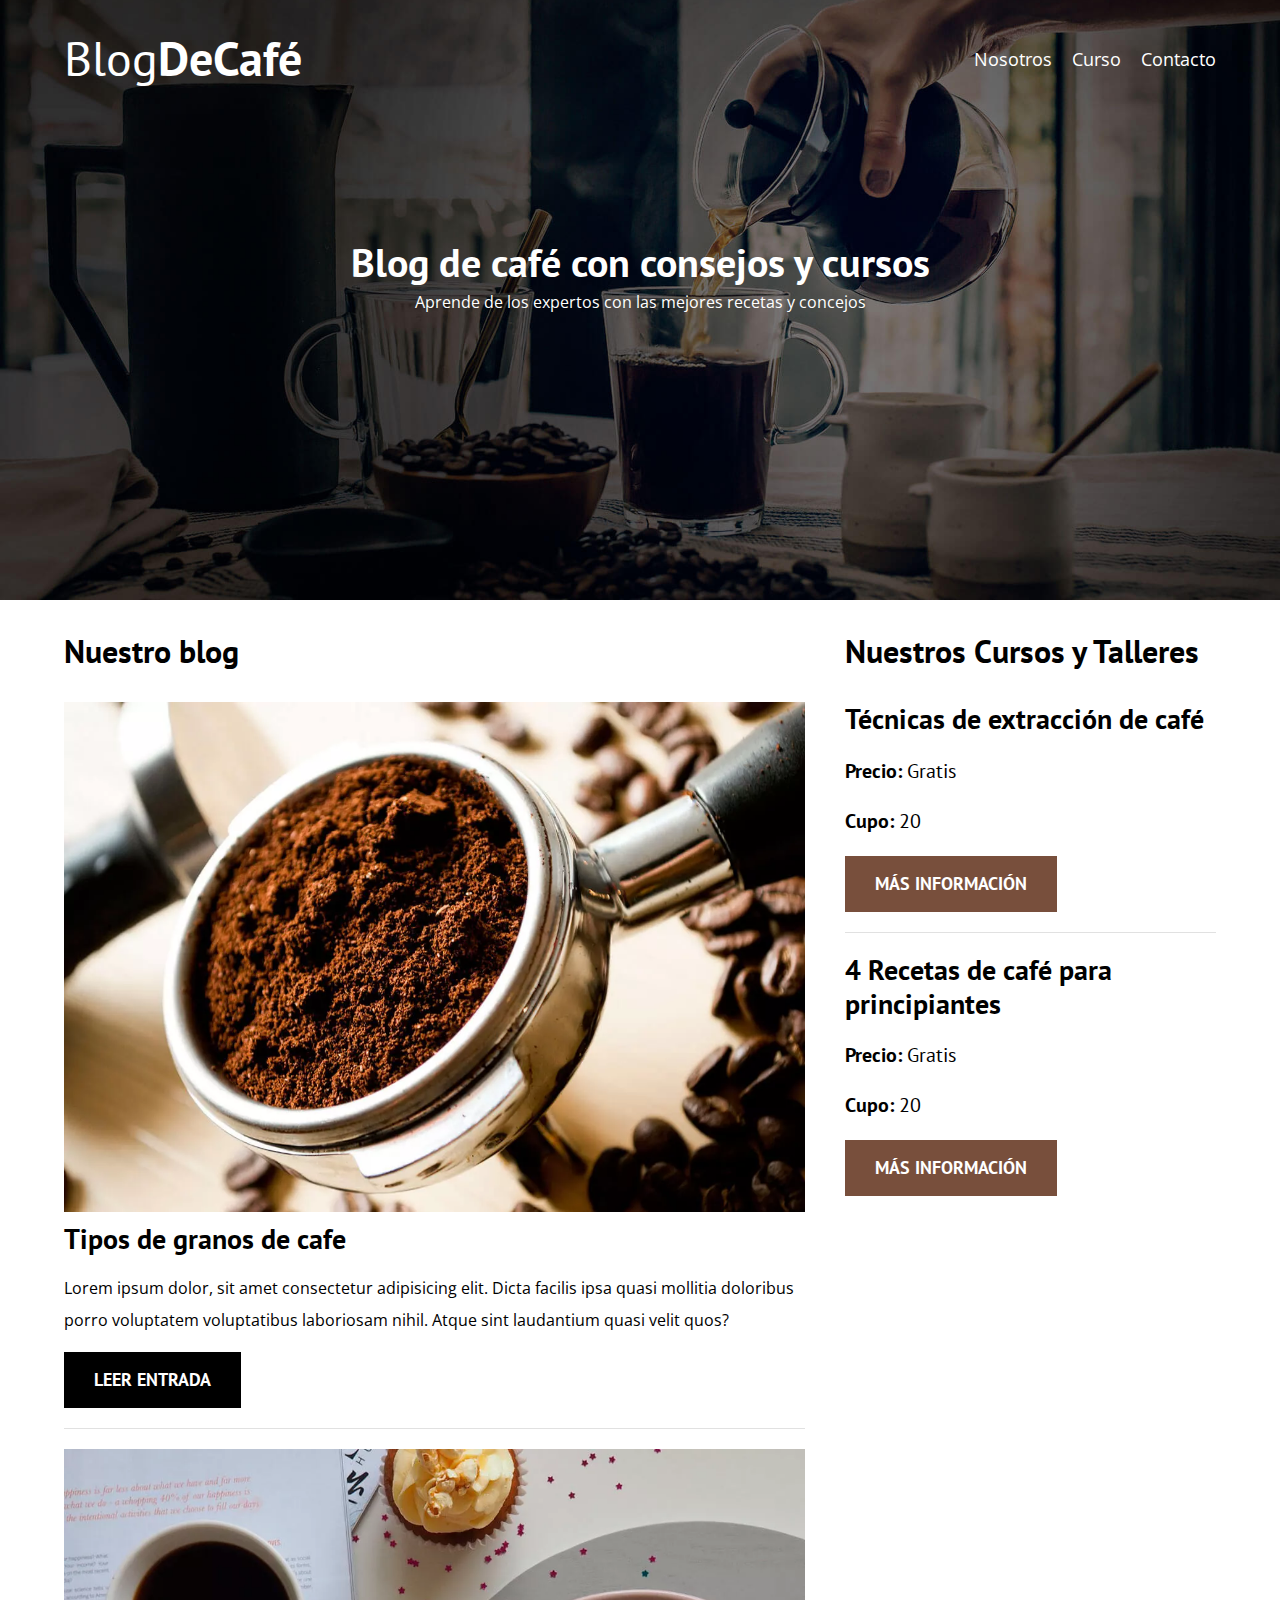
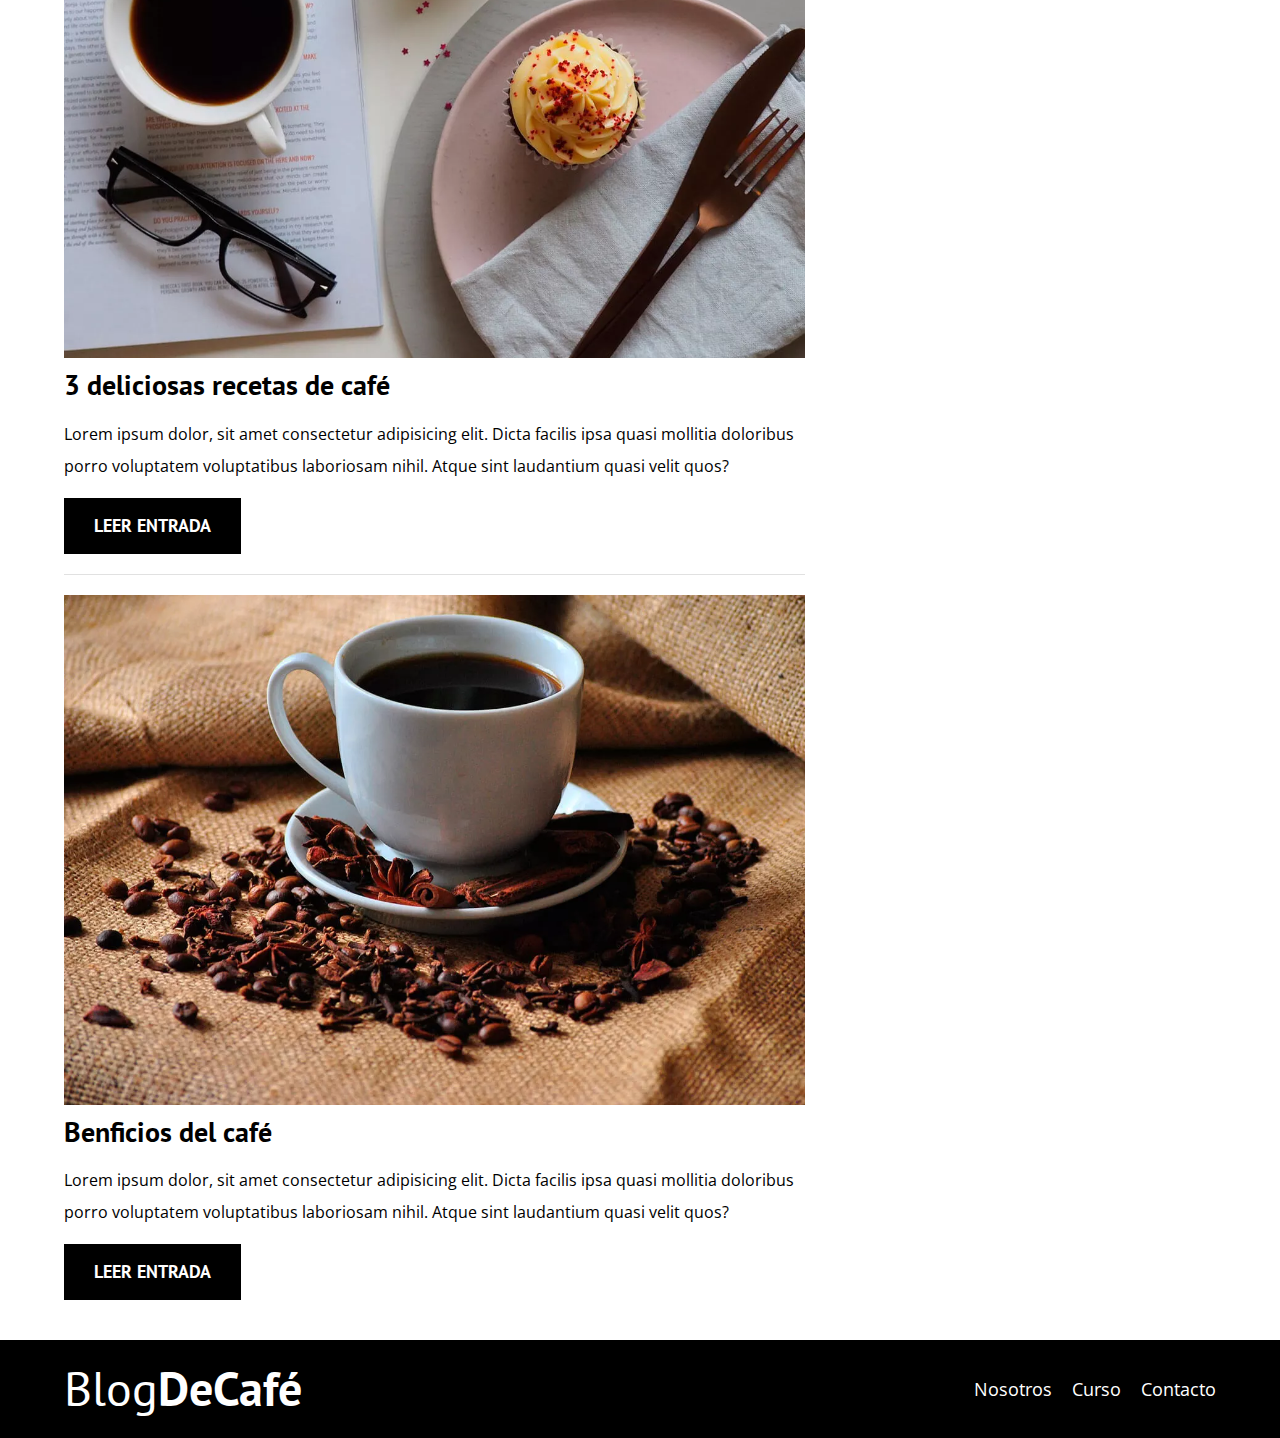
<file: DesarrolloWeb/BlogDeCafe/index.html>
<!DOCTYPE html>
<html lang="en">
<head>
    <meta charset="UTF-8">
    <meta http-equiv="X-UA-Compatible" content="IE=edge">
    <meta name="viewport" content="width=device-width, initial-scale=1.0">
    <link rel="preconnect" href="https://fonts.googleapis.com">
    <link rel="preconnect" href="https://fonts.gstatic.com" crossorigin>
    <title>BlogDeCafe</title>
    <!-- Prefetch -->
    <link rel="Prefetch" href="nosotros.html" as="document">
    <!-- Preload -->
    <link rel="Preload" href="css/normalize.css" as="style">
    <link rel="stylesheet" href="css/normalize.css">
    
    <link rel="Preload" href="css/style.css" as="style">
    <link rel="stylesheet" href="css/style.css">
    
    <link rel="Preload" href="https://fonts.googleapis.com/css2?family=Open+Sans&family=PT+Sans:wght@400;700&display=swap" crossorigin="crossorigin" as="font">
    <link href="https://fonts.googleapis.com/css2?family=Open+Sans&family=PT+Sans:wght@400;700&display=swap" rel="stylesheet">

    <link rel="Preload" href="img/blog1.jpg" as="image">
</head>
<body>
    <header class="header">
        <div class="contenedor">
            <div class="barra">
                <a href="index.html" class="logo">
                    <h1 class="logo__nombre no-margin centrar-texto">Blog<span class="logo__bold">DeCafé</span></h1>
                </a>
                <nav class="navegacion">
                    <a href="nosotros.html" class="navegacion__enlace">Nosotros</a>
                    <a href="cursos.html" class="navegacion__enlace">Curso</a>
                    <a href="contacto.html" class="navegacion__enlace">Contacto</a>
                </nav>
            </div>
        </div>
        <div class="header__texto">
            <h2 class="no-margin">Blog de café con consejos y cursos</h2>
            <p class="no-margin">Aprende de los expertos con las mejores recetas y concejos</p>
        </div>
    </header>
    <div class="contenedor contenido-principal">
        <main class="blog">
            <h3>Nuestro blog</h3>
            <article class="entrada">
                <div class="entrada__imagen">
                    <picture>
                        <source srcset="img/blog1.webp" type="image/webp">
                        <img loading="lazy" src="img/blog1.jpg" alt="Imagen blog">
                    </picture>
                </div>
                <div class="entrada__contenido">
                    <h4 class="no-margin">Tipos de granos de cafe</h4>
                    <p>Lorem ipsum dolor, sit amet consectetur adipisicing elit. Dicta facilis ipsa quasi mollitia doloribus porro voluptatem voluptatibus laboriosam nihil. Atque sint laudantium quasi velit quos?</p>
                    <a href="entrada.html" class="boton boton--primario centrar-texto">Leer entrada</a>
                </div>
            </article>
            <article class="entrada">
                <div class="entrada__imagen">
                    <picture>
                        <source srcset="img/blog2.webp" type="image/webp">
                        <img loading="lazy" src="img/blog2.jpg" alt="Imagen blog">
                    </picture>
                </div>
                <div class="entrada__contenido">
                    <h4 class="no-margin">3 deliciosas recetas de café</h4>
                    <p>Lorem ipsum dolor, sit amet consectetur adipisicing elit. Dicta facilis ipsa quasi mollitia doloribus porro voluptatem voluptatibus laboriosam nihil. Atque sint laudantium quasi velit quos?</p>
                    <a href="entrada.html" class="boton boton--primario centrar-texto">Leer entrada</a>
                </div>
            </article>
            <article class="entrada">
                <div class="entrada__imagen">
                    <picture>
                        <source srcset="img/blog3.webp" type="image/webp">
                        <img loading="lazy" src="img/blog3.jpg" alt="Imagen blog">
                    </picture>
                </div>
                <div class="entrada__contenido">
                    <h4 class="no-margin">Benficios del café</h4>
                    <p>Lorem ipsum dolor, sit amet consectetur adipisicing elit. Dicta facilis ipsa quasi mollitia doloribus porro voluptatem voluptatibus laboriosam nihil. Atque sint laudantium quasi velit quos?</p>
                    <a href="entrada.html" class="boton boton--primario centrar-texto">Leer entrada</a>
                </div>
            </article>
        </main>
        <aside class="sidebar">
            <h3>Nuestros Cursos y Talleres</h3>
            <ul class="cursos no-padding">
                <li class="widget-curso">
                    <h4 class="no-margin">Técnicas de extracción de café</h4>
                    <p class="widget-curso__label">Precio:
                        <span class="widget-curso__info">Gratis</span></p>
                    <p class="widget-curso__label">Cupo:
                        <span class="widget-curso__info">20</span></p>
                    <a href="#" class="boton boton--secundario centrar-texto">Más Información</a>
                </li>
                <li class="widget-curso">
                    <h4 class="no-margin">4 Recetas de café para principiantes</h4>
                    <p class="widget-curso__label">Precio:
                        <span class="widget-curso__info">Gratis</span></p>
                    <p class="widget-curso__label">Cupo:
                        <span class="widget-curso__info">20</span></p>
                    <a href="#" class="boton boton--secundario centrar-texto">Más Información</a>
                </li>
            </ul>
            <div class="curso">
            </div>
        </aside>
    </div>
    <footer class="footer">
        <div class="contenedor barra-footer">
            <a href="index.html" class="logo">
                <h1 class="logo__nombre no-margin centrar-texto">Blog<span class="logo__bold">DeCafé</span></h1>
            </a>
            <nav class="navegacion">
                <a href="nosotros.html" class="navegacion__enlace">Nosotros</a>
                <a href="cursos.html" class="navegacion__enlace">Curso</a>
                <a href="contacto.html" class="navegacion__enlace">Contacto</a>
            </nav>
        </div>
    </footer>
    </div>
</body>
</html>
</file>
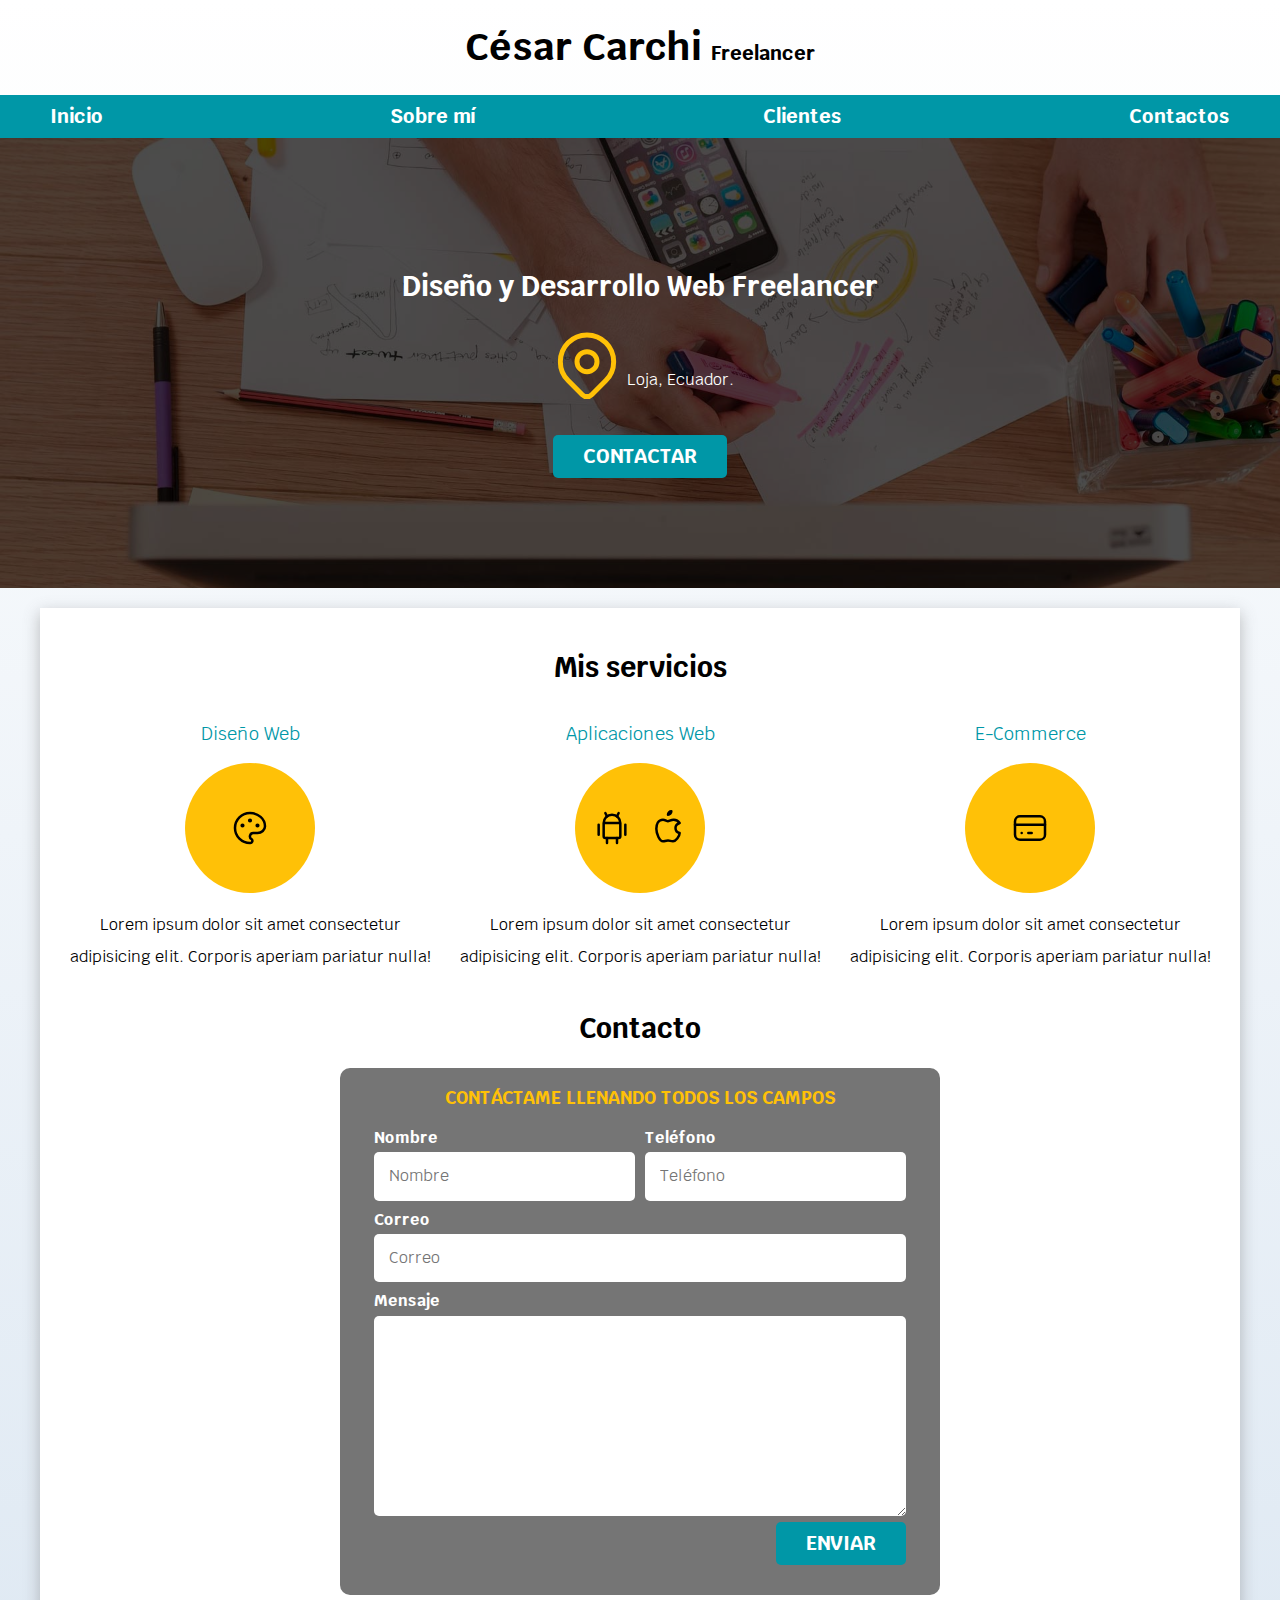
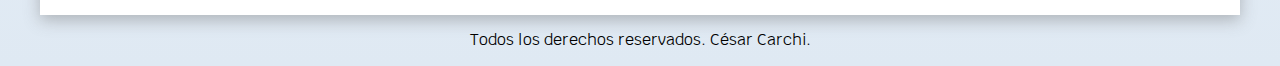
<file: DesarrolloWeb/Freelancer/index.html>
<!DOCTYPE html>
<html lang="en">
<head>
    <meta charset="UTF-8">
    <meta http-equiv="X-UA-Compatible" content="IE=edge">
    <meta name="viewport" content="width=device-width, initial-scale=1.0"> 
    <title>Diseñador Freelancer</title>
    <link rel="preload" href="css/normalize.css" as="style">
    <link rel="stylesheet" href="css/normalize.css">
    <link rel="preconnect" href="https://fonts.googleapis.com">
    <link rel="preconnect" href="https://fonts.gstatic.com" crossorigin>
    <link href="https://fonts.googleapis.com/css2?family=Krub:wght@400;700&display=swap" rel="stylesheet">
    <link rel="preload" href="css/style.css" as="style">
    <link rel="stylesheet" href="css/style.css">
</head>
<body>
    <header>
        <h1 class="titulo">César Carchi <span>Freelancer</span></h1>
    </header>
    
    <div class="nav-bg">
        <nav class="navegacion-principal contenedor">
            <a href="#">Inicio</a>
            <a href="#">Sobre mí</a>
            <a href="#">Clientes</a>
            <a href="#">Contactos</a>
        </nav>
    </div>

    <section class="hero">
        <div class="contenido-hero">
            <h2>Diseño y Desarrollo Web Freelancer</h2>
            <div class="ubicacion">
                <svg xmlns="http://www.w3.org/2000/svg" class="icon icon-tabler icon-tabler-map-pin" width="80" height="80" viewBox="0 0 24 24" stroke-width="1.5" stroke="#FFC107" fill="none" stroke-linecap="round" stroke-linejoin="round">
                    <path stroke="none" d="M0 0h24v24H0z" fill="none"/>
                    <circle cx="12" cy="11" r="3" />
                    <path d="M17.657 16.657l-4.243 4.243a2 2 0 0 1 -2.827 0l-4.244 -4.243a8 8 0 1 1 11.314 0z" />
                </svg>
                <p>Loja, Ecuador.</p>
            </div>
            <a class="boton" href="#">Contactar</a>
        </div>
    </section>

    <main class="contenedor sombra">
        <h2>Mis servicios</h2>
        <div class="servicios">
            <section class="servicio">
                <h3>Diseño Web</h3>
                <div class="iconos">
                    <svg xmlns="http://www.w3.org/2000/svg" class="icon icon-tabler icon-tabler-palette" width="40" height="40" viewBox="0 0 24 24" stroke-width="1.5" stroke="#000000" fill="none" stroke-linecap="round" stroke-linejoin="round">
                        <path stroke="none" d="M0 0h24v24H0z" fill="none"/>
                        <path d="M12 21a9 9 0 1 1 0 -18a9 8 0 0 1 9 8a4.5 4 0 0 1 -4.5 4h-2.5a2 2 0 0 0 -1 3.75a1.3 1.3 0 0 1 -1 2.25" />
                        <circle cx="7.5" cy="10.5" r=".5" fill="currentColor" />
                        <circle cx="12" cy="7.5" r=".5" fill="currentColor" />
                        <circle cx="16.5" cy="10.5" r=".5" fill="currentColor" />
                      </svg>
                </div>
                <p>Lorem ipsum dolor sit amet consectetur adipisicing elit. Corporis aperiam pariatur nulla!</p>
            </section>
    
            <section class="servicio">
                <h3>Aplicaciones Web</h3>
                <div class="iconos">
                    <svg xmlns="http://www.w3.org/2000/svg" class="icon icon-tabler icon-tabler-brand-android" width="40" height="40" viewBox="0 0 24 24" stroke-width="1.5" stroke="#000000" fill="none" stroke-linecap="round" stroke-linejoin="round">
                        <path stroke="none" d="M0 0h24v24H0z" fill="none"/>
                        <line x1="4" y1="10" x2="4" y2="16" />
                        <line x1="20" y1="10" x2="20" y2="16" />
                        <path d="M7 9h10v8a1 1 0 0 1 -1 1h-8a1 1 0 0 1 -1 -1v-8a5 5 0 0 1 10 0" />
                        <line x1="8" y1="3" x2="9" y2="5" />
                        <line x1="16" y1="3" x2="15" y2="5" />
                        <line x1="9" y1="18" x2="9" y2="21" />
                        <line x1="15" y1="18" x2="15" y2="21" />
                      </svg>
                      <svg xmlns="http://www.w3.org/2000/svg" class="icon icon-tabler icon-tabler-brand-apple" width="40" height="40" viewBox="0 0 24 24" stroke-width="1.5" stroke="#000000" fill="none" stroke-linecap="round" stroke-linejoin="round">
                        <path stroke="none" d="M0 0h24v24H0z" fill="none"/>
                        <path d="M9 7c-3 0 -4 3 -4 5.5c0 3 2 7.5 4 7.5c1.088 -.046 1.679 -.5 3 -.5c1.312 0 1.5 .5 3 .5s4 -3 4 -5c-.028 -.01 -2.472 -.403 -2.5 -3c-.019 -2.17 2.416 -2.954 2.5 -3c-1.023 -1.492 -2.951 -1.963 -3.5 -2c-1.433 -.111 -2.83 1 -3.5 1c-.68 0 -1.9 -1 -3 -1z" />
                        <path d="M12 4a2 2 0 0 0 2 -2a2 2 0 0 0 -2 2" />
                      </svg>
                </div>
                <p>Lorem ipsum dolor sit amet consectetur adipisicing elit. Corporis aperiam pariatur nulla!</p>
            </section>
            
            <section class="servicio">
                <h3>E-Commerce</h3>
                <div class="iconos">
                    <svg xmlns="http://www.w3.org/2000/svg" class="icon icon-tabler icon-tabler-credit-card" width="40" height="40" viewBox="0 0 24 24" stroke-width="1.5" stroke="#000000" fill="none" stroke-linecap="round" stroke-linejoin="round">
                        <path stroke="none" d="M0 0h24v24H0z" fill="none"/>
                        <rect x="3" y="5" width="18" height="14" rx="3" />
                        <line x1="3" y1="10" x2="21" y2="10" />
                        <line x1="7" y1="15" x2="7.01" y2="15" />
                        <line x1="11" y1="15" x2="13" y2="15" />
                      </svg>
                </div>
                <p>Lorem ipsum dolor sit amet consectetur adipisicing elit. Corporis aperiam pariatur nulla!</p>
            </section>
        </div><!--.servicios-->
        <section>
            <h2>Contacto</h2>

            <form class="formulario" action="">
                <fieldset>
                    <legend>Contáctame llenando todos los campos</legend>
                    <div class="contenedor-campos">
                        <div class="campo">
                            <label for="">Nombre</label>
                            <input class="input-text" type="text" placeholder="Nombre">
                        </div>
                        <div class="campo">
                            <label for="">Teléfono</label>
                            <input class="input-text" type="tel" placeholder="Teléfono">
                        </div>
                        <div class="campo">
                            <label for="">Correo</label>
                            <input class="input-text" type="email" placeholder="Correo">
                        </div>
                        <div class="campo">
                            <label for="">Mensaje</label>
                            <textarea class="input-text" name="" id="" cols="30" rows="10"></textarea>
                        </div>
                    </div><!--.contenedor-campos-->

                    <div class="alinear-derecha flex">
                        <input class="boton w-sm-100" type="submit" value="Enviar">
                    </div>
                </fieldset>
            </form>
        </section>
    </main>
    <footer class="footer">
        <p>Todos los derechos reservados. César Carchi.</p>
    </footer>
</body>
</html>
</file>
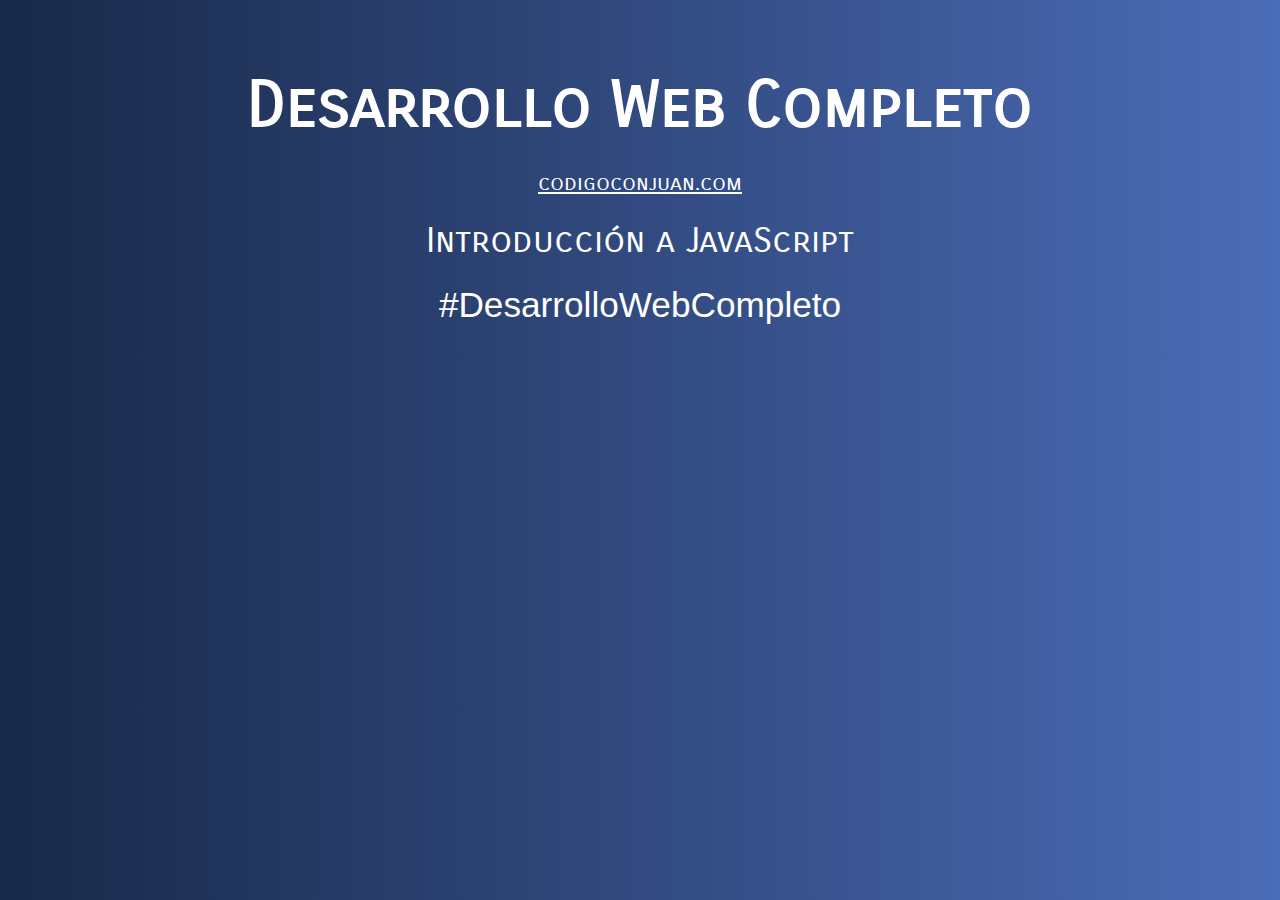
<file: DesarrolloWeb/IntroduccionJS/index.html>
<!DOCTYPE html>
<html lang="en">
<head>
    <meta charset="UTF-8">
    <meta name="viewport" content="width=device-width, initial-scale=1.0">
    <title>Introducción JavaScript - Desarrollo Web Completo</title>
    <link href="https://fonts.googleapis.com/css2?family=Carrois+Gothic+SC&display=swap" rel="stylesheet"> 
    <link rel="stylesheet" href="css/style.css">
</head>
<body>

    <div class="contenido">
        <h1>Desarrollo Web Completo</h1>
        <a href="http://www.codigoconjuan.com" target="_blank">codigoconjuan.com</a>
        <p>Introducción a JavaScript</p>
        <p class="hashtag">#DesarrolloWebCompleto</p>
    </div>
    <!-- JavaScript -->
    <!-- <script src="js/scripts.js"></script> -->
    <!-- <script src="js/05.js"></script> -->
    <!-- <script src="js/06.js"></script> -->
    <!-- <script src="js/07.js"></script> -->
    <!-- <script src="js/08.js"></script> -->
    <!-- <script src="js/09.js"></script> -->
    <!-- <script src="js/10.js"></script> -->
    <!-- <script src="js/12.js"></script> -->
    <!-- <script src="js/13.js"></script> -->
    <script src="js/14.js"></script>
</body>
</html>
</file>
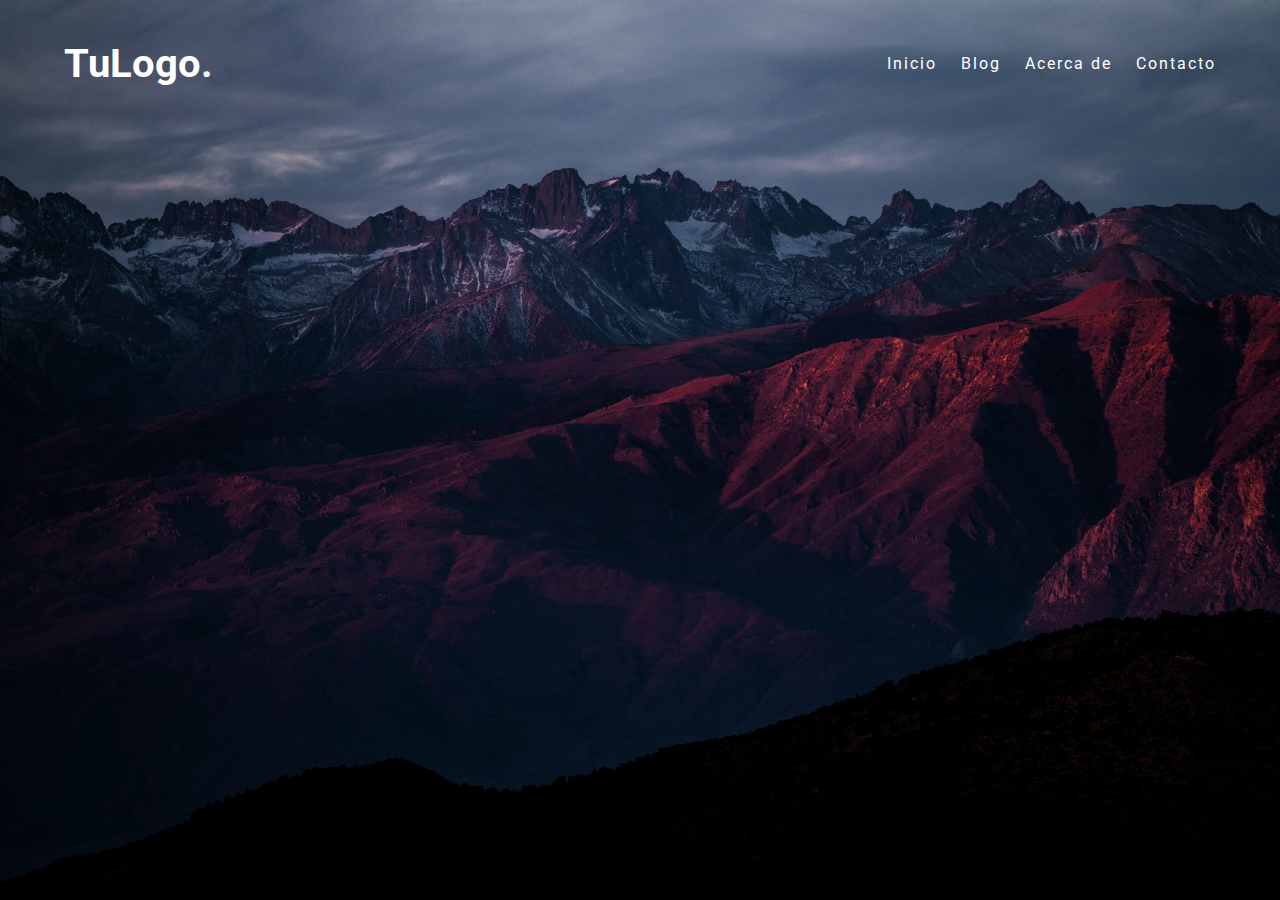
<file: DesarrolloWeb/Menu_CSSGRID/index.html>
<!DOCTYPE html>
<html lang="en">
<head>
    <meta charset="UTF-8">
    <meta http-equiv="X-UA-Compatible" content="IE=edge">
    <meta name="viewport" content="width=device-width, initial-scale=1.0">
    <link rel="stylesheet" href="./estilos.css">
    <link rel="preconnect" href="https://fonts.googleapis.com">
    <link rel="preconnect" href="https://fonts.gstatic.com" crossorigin>
    <link href="https://fonts.googleapis.com/css2?family=Roboto:wght@300;700&display=swap" rel="stylesheet">
    <title>CSS GRID MENU</title>
</head>
<body>
    <header class="hero">
        <nav class="nav container" id="nav">
            <h2 class="nav__logo">TuLogo.</h2>

            <ul class="nav__links">
                <li class="nav__item">
                    <a href="#" class="nav__link">Inicio</a>
                </li>
                <li class="nav__item">
                    <a href="#" class="nav__link">Blog</a>
                </li>
                <li class="nav__item">
                    <a href="#" class="nav__link">Acerca de</a>
                </li>
                <li class="nav__item">
                    <a href="#" class="nav__link">Contacto</a>
                </li>
            </ul>
            
            <a href="#nav" class="nav__hamburger">
                <img src="./assets/menu.svg" alt="" class="nav__icon">
            </a>
            <a href="#" class="nav__close">
                <img src="./assets/close.svg" alt="" class="nav__icon">
            </a>
        </nav>
    </header>
</body>
</html>
</file>
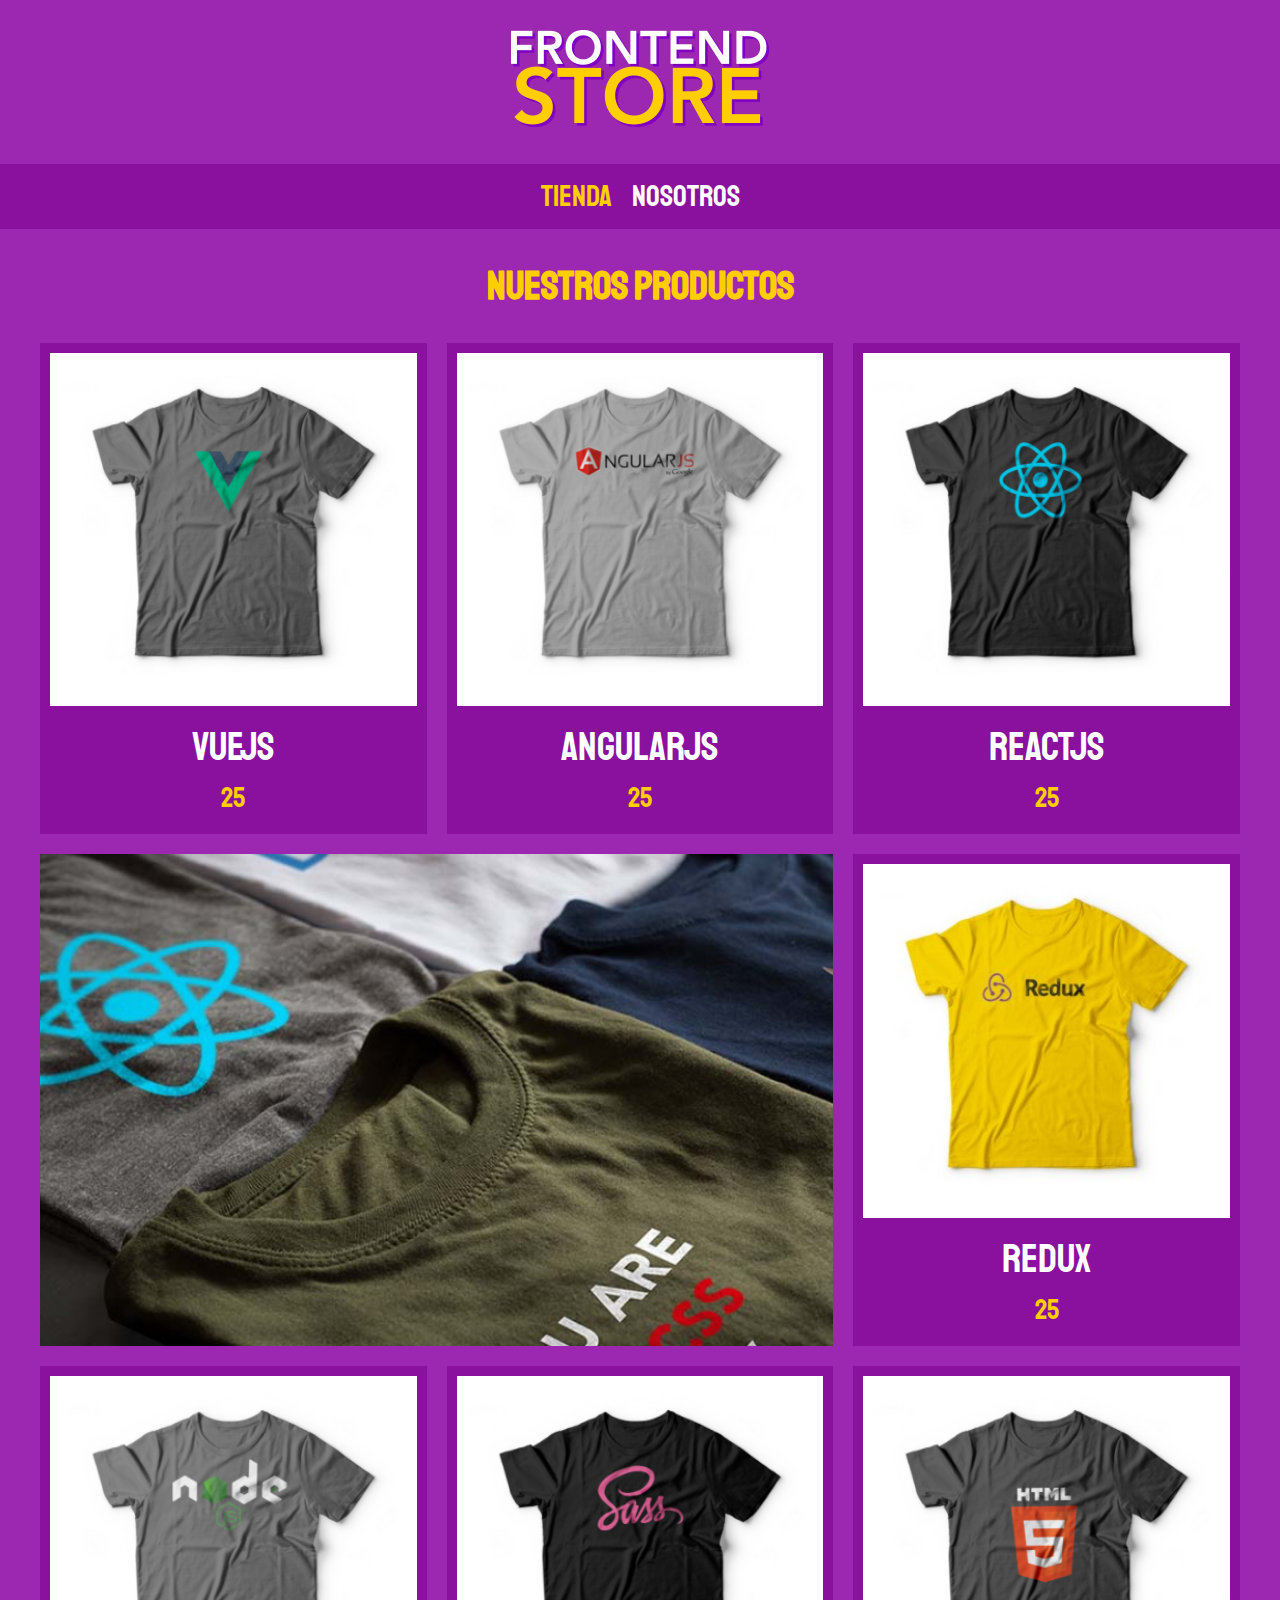
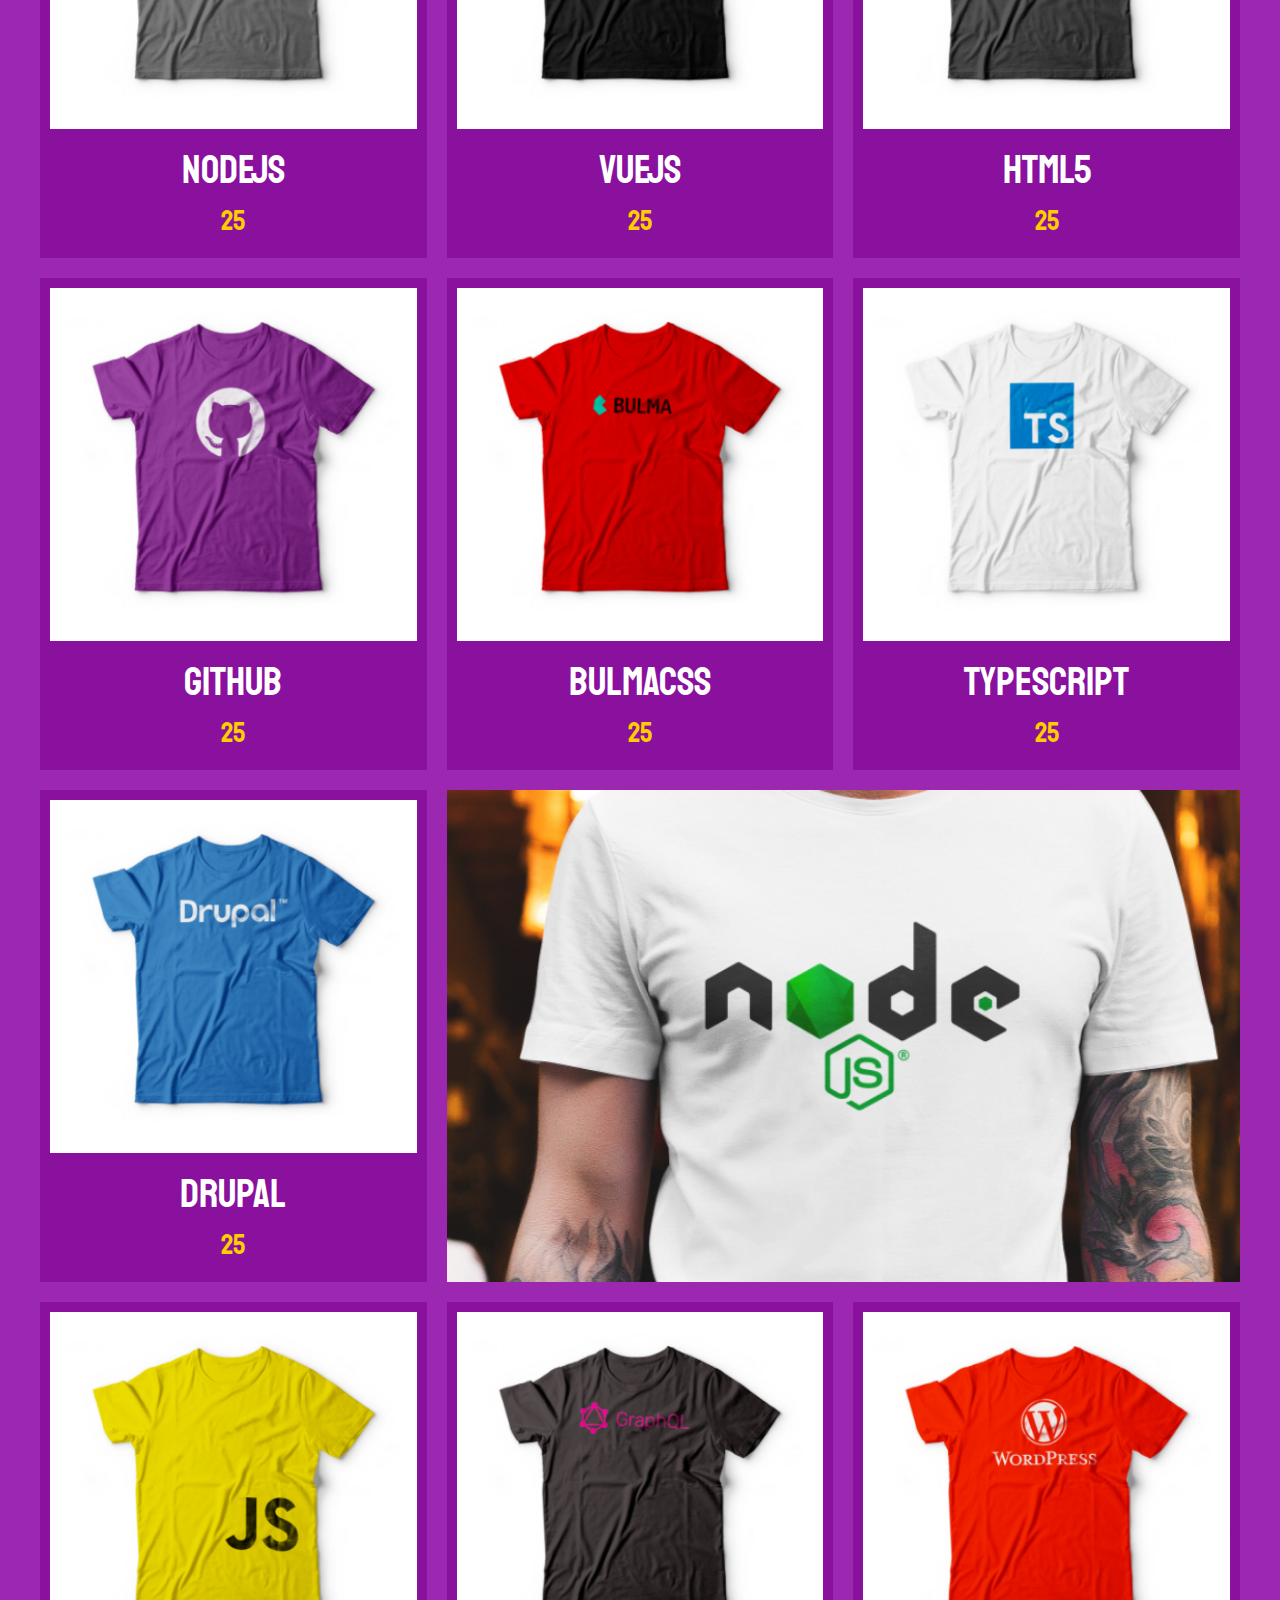
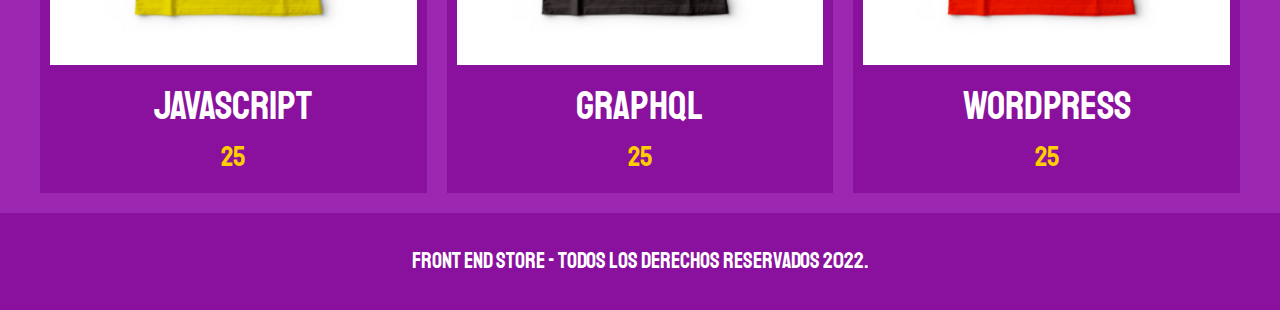
<file: DesarrolloWeb/Store/index.html>
<!DOCTYPE html>
<html lang="en">
<head>
    <meta charset="UTF-8">
    <meta http-equiv="X-UA-Compatible" content="IE=edge">
    <meta name="viewport" content="width=device-width, initial-scale=1.0">
    <link rel="stylesheet" href="css/normalize.css">
    <link rel="preconnect" href="https://fonts.googleapis.com">
    <link rel="preconnect" href="https://fonts.gstatic.com" crossorigin>
    <link href="https://fonts.googleapis.com/css2?family=Staatliches&display=swap" rel="stylesheet">
    <link rel="stylesheet" href="css/style.css">
    <title>FrontEnd Store</title>
</head>
<body>
    <header class="header">
        <a href="index.html">
            <img class="header__logo" src="img/logo.png" alt="Logotipo">
        </a>
    </header>

    <nav class="navegacion">
        <a class="navegacion__enlace navegacion__enlace--activo" href="index.html">Tienda</a>
        <a class="navegacion__enlace" href="nosotros.html">Nosotros</a>
    </nav>

    <main class="contenedor">
        <h1>Nuestros Productos</h1>
        <div class="grid">
            <div class="producto">
                <a href="producto.html">
                    <img class="producto__imagen" src="img/1.jpg" alt="imagen camisa">
                    <div class="producto__informacion">
                        <p class="producto__nombre">VueJS</p>
                        <p class="producto__precio">25</p>
                    </div>
                </a>
            </div> <!-- .producto -->
            <div class="producto">
                <a href="producto.html">
                    <img class="producto__imagen" src="img/2.jpg" alt="imagen camisa">
                    <div class="producto__informacion">
                        <p class="producto__nombre">AngularJS</p>
                        <p class="producto__precio">25</p>
                    </div>
                </a>
            </div> <!-- .producto -->
            <div class="producto">
                <a href="producto.html">
                    <img class="producto__imagen" src="img/3.jpg" alt="imagen camisa">
                    <div class="producto__informacion">
                        <p class="producto__nombre">ReactJS</p>
                        <p class="producto__precio">25</p>
                    </div>
                </a>
            </div> <!-- .producto -->
            <div class="producto">
                <a href="producto.html">
                    <img class="producto__imagen" src="img/4.jpg" alt="imagen camisa">
                    <div class="producto__informacion">
                        <p class="producto__nombre">Redux</p>
                        <p class="producto__precio">25</p>
                    </div>
                </a>
            </div> <!-- .producto -->
            <div class="producto">
                <a href="producto.html">
                    <img class="producto__imagen" src="img/5.jpg" alt="imagen camisa">
                    <div class="producto__informacion">
                        <p class="producto__nombre">NodeJS</p>
                        <p class="producto__precio">25</p>
                    </div>
                </a>
            </div> <!-- .producto -->
            <div class="producto">
                <a href="producto.html">
                    <img class="producto__imagen" src="img/6.jpg" alt="imagen camisa">
                    <div class="producto__informacion">
                        <p class="producto__nombre">VueJS</p>
                        <p class="producto__precio">25</p>
                    </div>
                </a>
            </div> <!-- .producto -->
            <div class="producto">
                <a href="producto.html">
                    <img class="producto__imagen" src="img/7.jpg" alt="imagen camisa">
                    <div class="producto__informacion">
                        <p class="producto__nombre">HTML5</p>
                        <p class="producto__precio">25</p>
                    </div>
                </a>
            </div> <!-- .producto -->
            <div class="producto">
                <a href="producto.html">
                    <img class="producto__imagen" src="img/8.jpg" alt="imagen camisa">
                    <div class="producto__informacion">
                        <p class="producto__nombre">Github</p>
                        <p class="producto__precio">25</p>
                    </div>
                </a>
            </div> <!-- .producto -->
            <div class="producto">
                <a href="producto.html">
                    <img class="producto__imagen" src="img/9.jpg" alt="imagen camisa">
                    <div class="producto__informacion">
                        <p class="producto__nombre">BulmaCSS</p>
                        <p class="producto__precio">25</p>
                    </div>
                </a>
            </div> <!-- .producto -->
            <div class="producto">
                <a href="producto.html">
                    <img class="producto__imagen" src="img/10.jpg" alt="imagen camisa">
                    <div class="producto__informacion">
                        <p class="producto__nombre">TypeScript</p>
                        <p class="producto__precio">25</p>
                    </div>
                </a>
            </div> <!-- .producto -->
            <div class="producto">
                <a href="producto.html">
                    <img class="producto__imagen" src="img/11.jpg" alt="imagen camisa">
                    <div class="producto__informacion">
                        <p class="producto__nombre">Drupal</p>
                        <p class="producto__precio">25</p>
                    </div>
                </a>
            </div> <!-- .producto -->
            <div class="producto">
                <a href="producto.html">
                    <img class="producto__imagen" src="img/12.jpg" alt="imagen camisa">
                    <div class="producto__informacion">
                        <p class="producto__nombre">Javascript</p>
                        <p class="producto__precio">25</p>
                    </div>
                </a>
            </div> <!-- .producto -->
            <div class="producto">
                <a href="producto.html">
                    <img class="producto__imagen" src="img/13.jpg" alt="imagen camisa">
                    <div class="producto__informacion">
                        <p class="producto__nombre">GraphQL</p>
                        <p class="producto__precio">25</p>
                    </div>
                </a>
            </div> <!-- .producto -->
            <div class="producto">
                <a href="producto.html">
                    <img class="producto__imagen" src="img/14.jpg" alt="imagen camisa">
                    <div class="producto__informacion">
                        <p class="producto__nombre">WordPress</p>
                        <p class="producto__precio">25</p>
                    </div>
                </a>
            </div> <!-- .producto -->
            <div class="grafico grafico--camisas">

            </div>
            <div class="grafico grafico--node">
                
            </div>
        </div>
    </main>
    <footer class="footer">
        <p class="footer__texto">Front End Store - Todos los derechos reservados 2022.</p> 
    </footer>
            
</body>
</html>
</file>
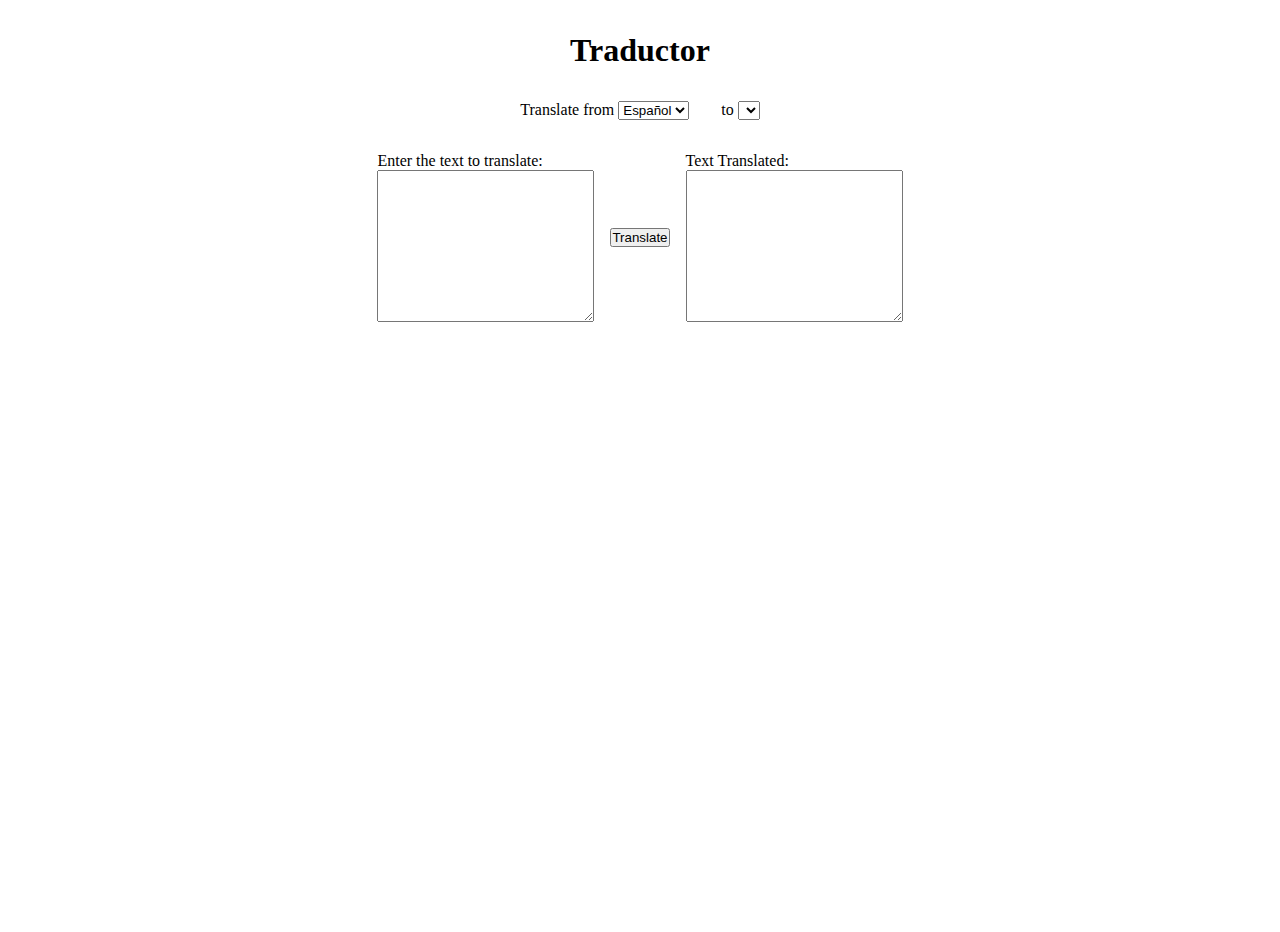
<file: Proyectos/TranslateJS/index.html>
<!DOCTYPE html>
<html lang="en">
<head>
    <meta charset="UTF-8">
    <meta http-equiv="X-UA-Compatible" content="IE=edge">
    <meta name="viewport" content="width=device-width, initial-scale=1.0">
    <link rel="stylesheet" href="./style.css">
    <title>Translate</title>
</head>
<body>
    <main>
        <h1>Traductor</h1>
        <div class="translateContainer">
            <div class="languajeSelector">
                <div class="languajeSelector__from">
                    <label for="translateFrom">Translate from</label>
                    <select name="" id="translateFrom">
                        <option value="es">Español</option>
                    </select>
                </div>
                <div class="languajeSelector__to">
                    <label for="translateTo">to</label>
                    <select name="" id="translateTo">
                    </select>
                </div>
            </div>
            <div class="languajeTranslate">
                <div class="languajeTranslate__from">
                    <label for="textToTranslate">Enter the text to translate:</label>
                    <textarea name="" id="textToTranslate" cols="25" rows="10"></textarea>
                </div>
                <button id="translateBtn">Translate</button>
                <div class="languajeTranslate__to">
                    <label for="textTranslated">Text Translated:</label>
                    <textarea name="" id="textTranslated" cols="25" rows="10"></textarea>
                </div>
            </div>
        </div>
    </main>
    <script src="./main.js"></script>
</body>
</html>
</file>
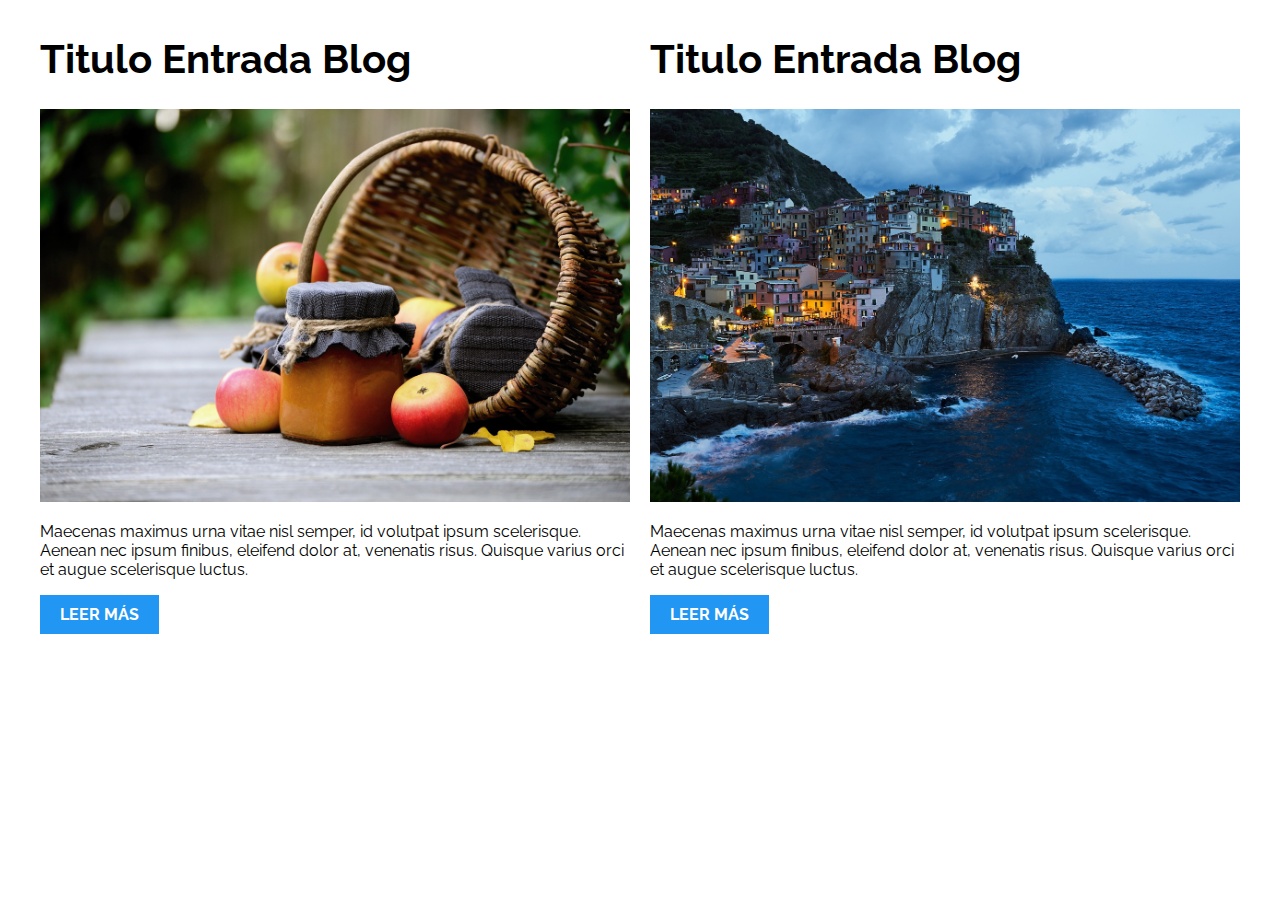
<file: DesarrolloWeb/PatronesRWD/01-2columnas_iguales_css_grid/index.html>
<!DOCTYPE html>
<html>

<head>
    <meta charset="utf-8">
    <title>Patrones Responsive Web Design - 2 Columnas</title>
    <link rel="stylesheet" href="https://necolas.github.io/normalize.css/8.0.1/normalize.css">
    <link href="https://fonts.googleapis.com/css?family=Raleway:400,700,900" rel="stylesheet">
    <link rel="stylesheet" href="css/styles.css">
    <meta name="viewport" content="width=device-width, initial-scale=1">
</head>

<body>

    <div class="contenedor dos_columnas">
        <article class="entrada-blog">
            <h1>Titulo Entrada Blog</h1>
            <img src="img/imagen1.jpg">
            <p>Maecenas maximus urna vitae nisl semper, id volutpat ipsum scelerisque. Aenean nec ipsum finibus, eleifend dolor at, venenatis risus. Quisque varius orci et augue scelerisque luctus.</p>
            <a href="#">Leer más</a>
        </article>
        <article class="entrada-blog">
            <h1>Titulo Entrada Blog</h1>
            <img src="img/imagen2.jpg">
            <p>Maecenas maximus urna vitae nisl semper, id volutpat ipsum scelerisque. Aenean nec ipsum finibus, eleifend dolor at, venenatis risus. Quisque varius orci et augue scelerisque luctus.</p>
            <a href="#">Leer más</a>
        </article>
    </div>

</body>

</html>
</file>
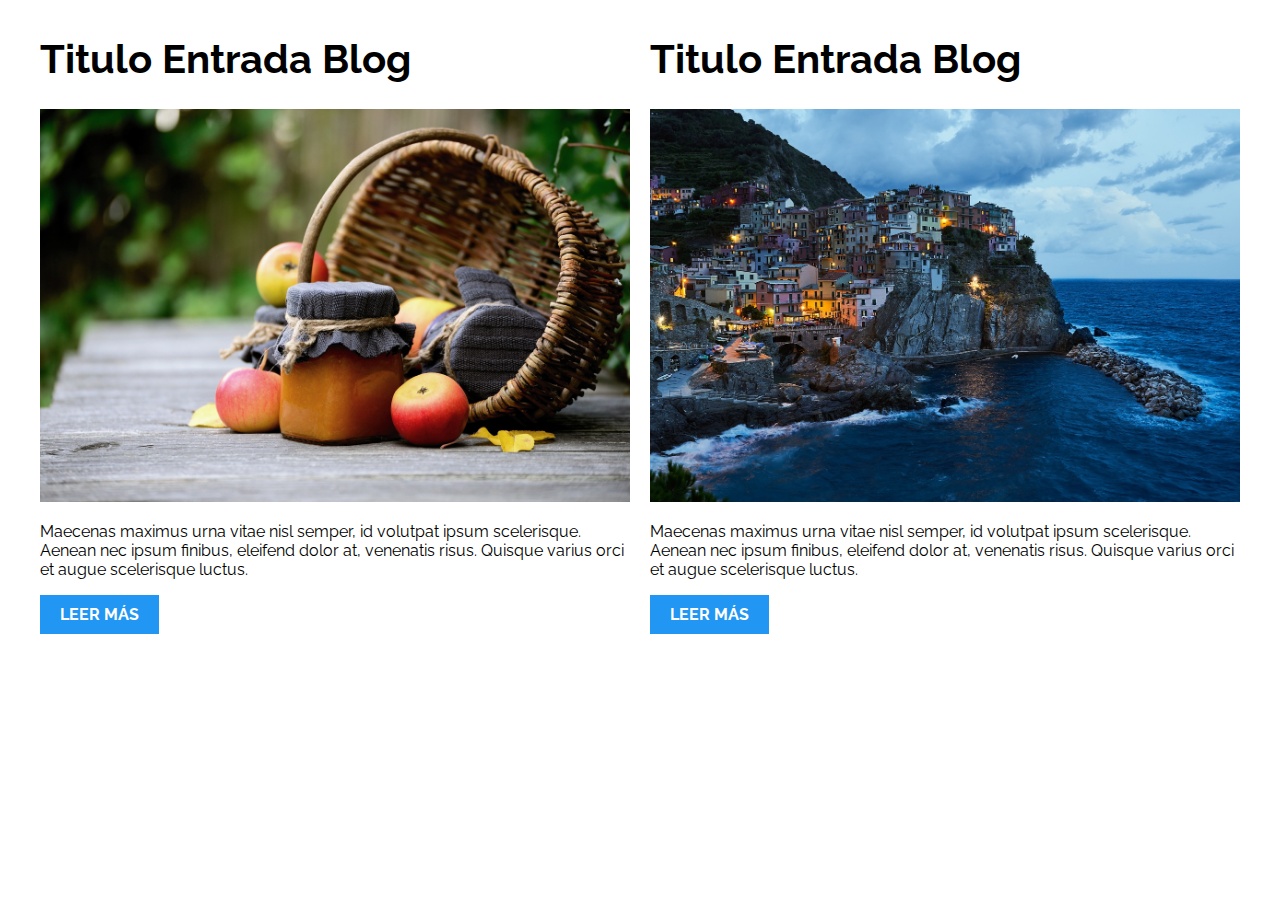
<file: DesarrolloWeb/PatronesRWD/02-2columnas_iguales_flexbox/index.html>
<!DOCTYPE html>
<html>

<head>
    <meta charset="utf-8">
    <title>Patrones Responsive Web Design - 2 Columnas</title>
    <link rel="stylesheet" href="https://necolas.github.io/normalize.css/8.0.1/normalize.css">
    <link href="https://fonts.googleapis.com/css?family=Raleway:400,700,900" rel="stylesheet">
    <link rel="stylesheet" href="css/styles.css">
    <meta name="viewport" content="width=device-width, initial-scale=1">
</head>

<body>
    <div class="contenedor dos_columnas">
        <article class="entrada-blog">
            <h1>Titulo Entrada Blog</h1>
            <img src="img/imagen1.jpg">
            <p>Maecenas maximus urna vitae nisl semper, id volutpat ipsum scelerisque. Aenean nec ipsum finibus, eleifend dolor at, venenatis risus. Quisque varius orci et augue scelerisque luctus.</p>
            <a href="#">Leer más</a>
        </article>
        <article class="entrada-blog">
            <h1>Titulo Entrada Blog</h1>
            <img src="img/imagen2.jpg">
            <p>Maecenas maximus urna vitae nisl semper, id volutpat ipsum scelerisque. Aenean nec ipsum finibus, eleifend dolor at, venenatis risus. Quisque varius orci et augue scelerisque luctus.</p>
            <a href="#">Leer más</a>
        </article>
    </div>

</body>

</html>
</file>
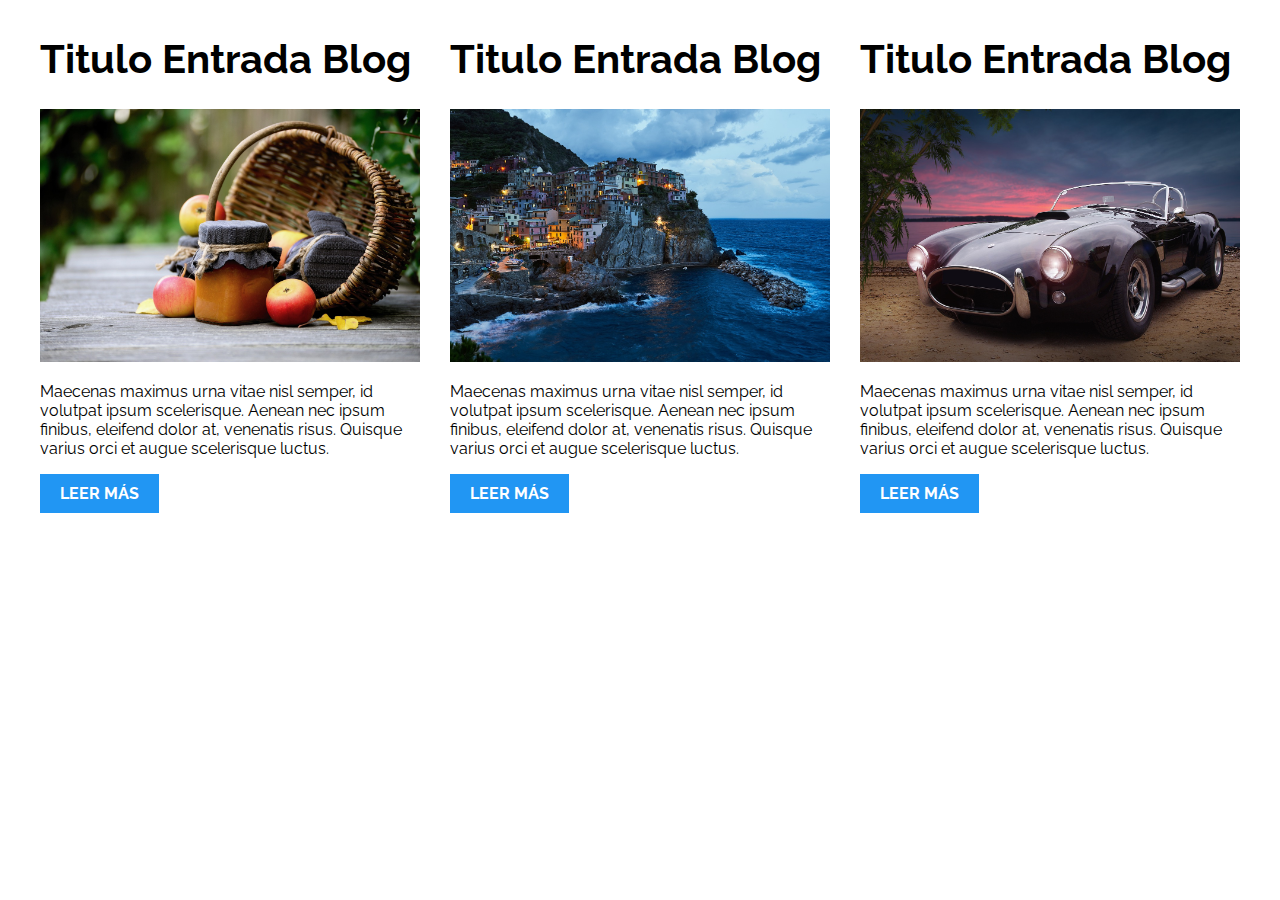
<file: DesarrolloWeb/PatronesRWD/03-3columnas_iguales_css_grid/index.html>
<!DOCTYPE html>
<html>

<head>
    <meta charset="utf-8">
    <title>Patrones Responsive Web Design - 3 Columnas Iguales</title>
    <link rel="stylesheet" href="https://necolas.github.io/normalize.css/8.0.1/normalize.css">
    <link href="https://fonts.googleapis.com/css?family=Raleway:400,700,900" rel="stylesheet">
    <link rel="stylesheet" href="css/styles.css">
    <meta name="viewport" content="width=device-width, initial-scale=1">
</head>

<body>

    <div class="contenedor tres_columnas">
        <article class="entrada-blog">
            <h1>Titulo Entrada Blog</h1>
            <img src="img/imagen1.jpg">
            <p>Maecenas maximus urna vitae nisl semper, id volutpat ipsum scelerisque. Aenean nec ipsum finibus, eleifend dolor at, venenatis risus. Quisque varius orci et augue scelerisque luctus.</p>
            <a href="#">Leer más</a>
        </article>

        <article class="entrada-blog">
            <h1>Titulo Entrada Blog</h1>
            <img src="img/imagen2.jpg">

            <p>Maecenas maximus urna vitae nisl semper, id volutpat ipsum scelerisque. Aenean nec ipsum finibus, eleifend dolor at, venenatis risus. Quisque varius orci et augue scelerisque luctus.</p>
            <a href="#">Leer más</a>
        </article>

        <article class="entrada-blog">
            <h1>Titulo Entrada Blog</h1>
            <img src="img/imagen3.jpg">

            <p>Maecenas maximus urna vitae nisl semper, id volutpat ipsum scelerisque. Aenean nec ipsum finibus, eleifend dolor at, venenatis risus. Quisque varius orci et augue scelerisque luctus.</p>
            <a href="#">Leer más</a>
        </article>
    </div>

</body>

</html>
</file>
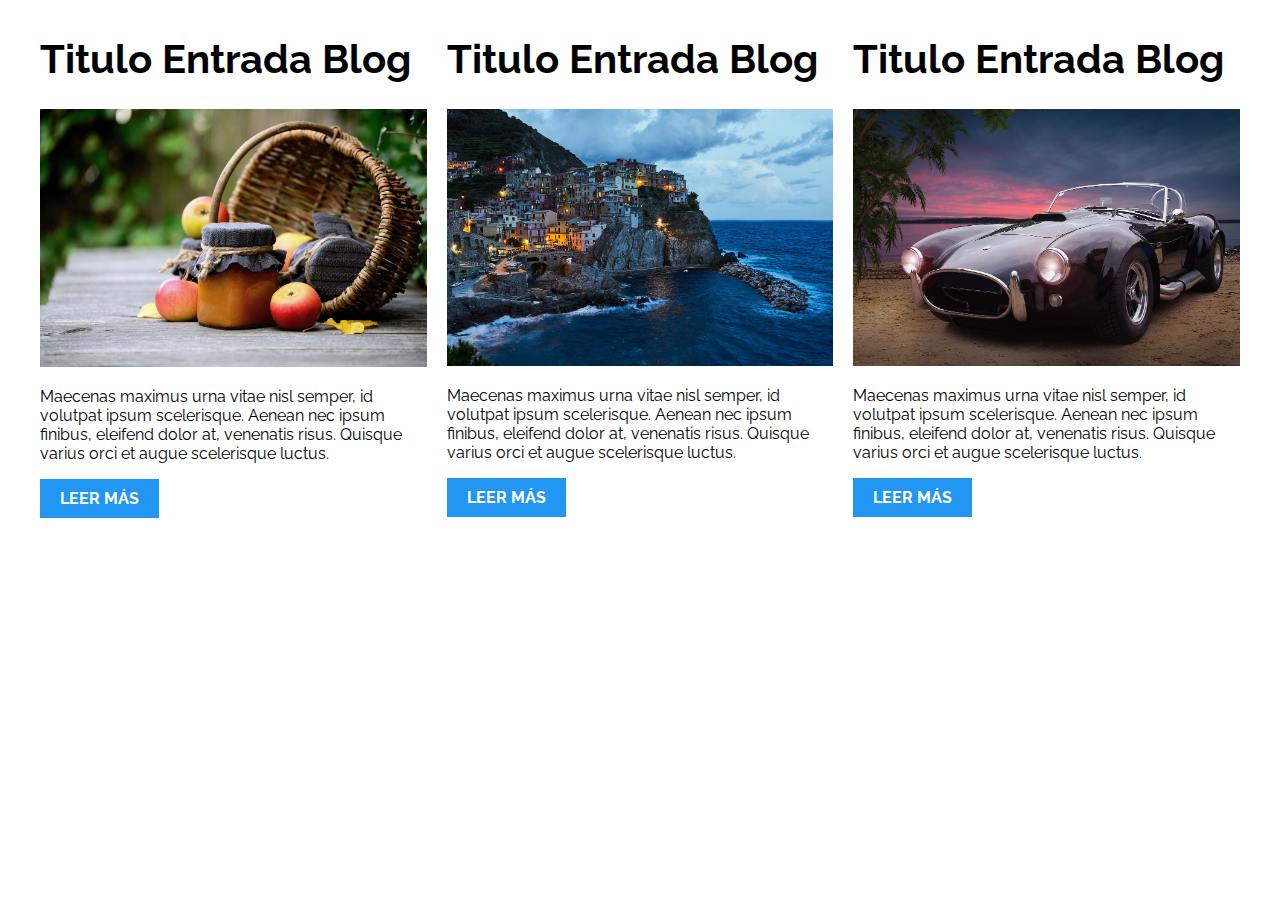
<file: DesarrolloWeb/PatronesRWD/04-3columnas_iguales_flexbox/index.html>
<!DOCTYPE html>
<html>

<head>
    <meta charset="utf-8">
    <title>Patrones Responsive Web Design - 3 Columnas Iguales</title>
    <link rel="stylesheet" href="https://necolas.github.io/normalize.css/8.0.1/normalize.css">
    <link href="https://fonts.googleapis.com/css?family=Raleway:400,700,900" rel="stylesheet">
    <link rel="stylesheet" href="css/styles.css">
    <meta name="viewport" content="width=device-width, initial-scale=1">
</head>

<body>

    <div class="contenedor tres_columnas">
        <article class="entrada-blog">
            <h1>Titulo Entrada Blog</h1>
            <img src="img/imagen1.jpg">
            <p>Maecenas maximus urna vitae nisl semper, id volutpat ipsum scelerisque. Aenean nec ipsum finibus, eleifend dolor at, venenatis risus. Quisque varius orci et augue scelerisque luctus.</p>
            <a href="#">Leer más</a>
        </article>

        <article class="entrada-blog">
            <h1>Titulo Entrada Blog</h1>
            <img src="img/imagen2.jpg">

            <p>Maecenas maximus urna vitae nisl semper, id volutpat ipsum scelerisque. Aenean nec ipsum finibus, eleifend dolor at, venenatis risus. Quisque varius orci et augue scelerisque luctus.</p>
            <a href="#">Leer más</a>
        </article>

        <article class="entrada-blog">
            <h1>Titulo Entrada Blog</h1>
            <img src="img/imagen3.jpg">

            <p>Maecenas maximus urna vitae nisl semper, id volutpat ipsum scelerisque. Aenean nec ipsum finibus, eleifend dolor at, venenatis risus. Quisque varius orci et augue scelerisque luctus.</p>
            <a href="#">Leer más</a>
        </article>
    </div>
</body>

</html>
</file>
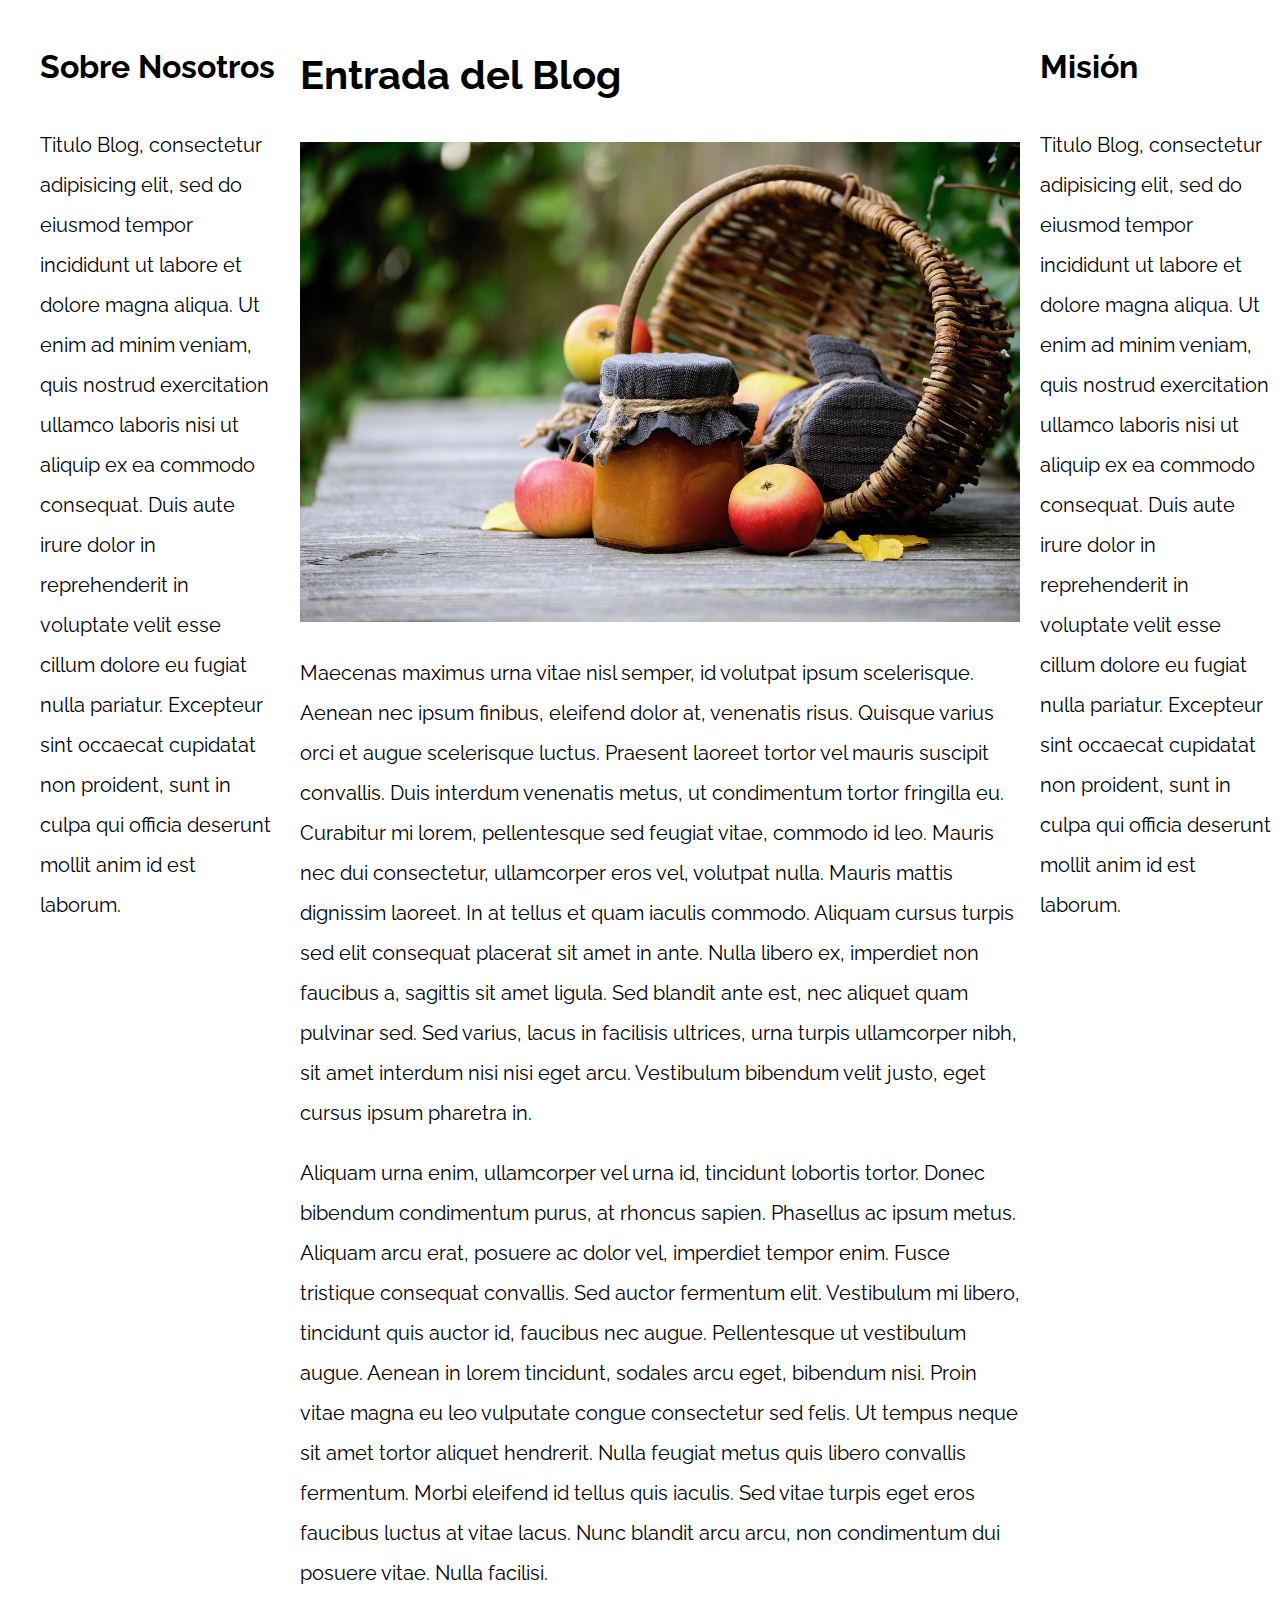
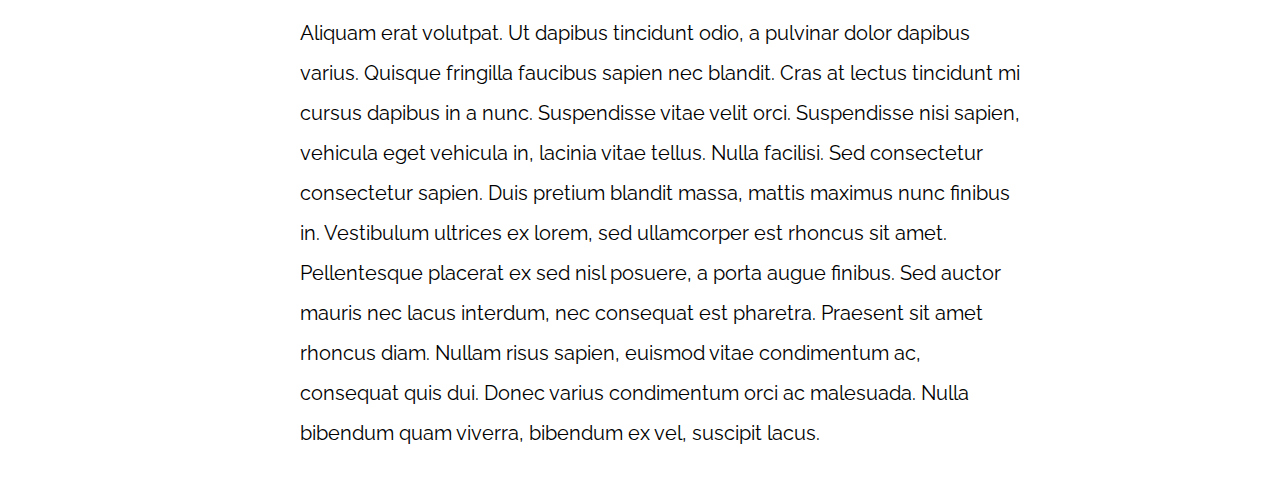
<file: DesarrolloWeb/PatronesRWD/05-3columnas_css_grid/index.html>
<!DOCTYPE html>
<html>

<head>
    <meta charset="utf-8">
    <title>Patrones Responsive Web Design</title>
    <link rel="stylesheet" href="https://necolas.github.io/normalize.css/8.0.1/normalize.css">
    <link href="https://fonts.googleapis.com/css?family=Raleway:400,700,900" rel="stylesheet">
    <link rel="stylesheet" href="css/styles.css">
    <meta name="viewport" content="width=device-width, initial-scale=1">
</head>

<body>

    <div class="contenedor contenedor-grid">
        <main class="contenido-principal">
            <article>
                <h1>Entrada del Blog</h1>
                <img src="img/imagen1.jpg">

                <p>Maecenas maximus urna vitae nisl semper, id volutpat ipsum scelerisque. Aenean nec ipsum finibus, eleifend dolor at, venenatis risus. Quisque varius orci et augue scelerisque luctus. Praesent laoreet tortor vel mauris suscipit convallis.
                    Duis interdum venenatis metus, ut condimentum tortor fringilla eu. Curabitur mi lorem, pellentesque sed feugiat vitae, commodo id leo. Mauris nec dui consectetur, ullamcorper eros vel, volutpat nulla. Mauris mattis dignissim laoreet.
                    In at tellus et quam iaculis commodo. Aliquam cursus turpis sed elit consequat placerat sit amet in ante. Nulla libero ex, imperdiet non faucibus a, sagittis sit amet ligula. Sed blandit ante est, nec aliquet quam pulvinar sed. Sed
                    varius, lacus in facilisis ultrices, urna turpis ullamcorper nibh, sit amet interdum nisi nisi eget arcu. Vestibulum bibendum velit justo, eget cursus ipsum pharetra in.</p>

                <p>Aliquam urna enim, ullamcorper vel urna id, tincidunt lobortis tortor. Donec bibendum condimentum purus, at rhoncus sapien. Phasellus ac ipsum metus. Aliquam arcu erat, posuere ac dolor vel, imperdiet tempor enim. Fusce tristique consequat
                    convallis. Sed auctor fermentum elit. Vestibulum mi libero, tincidunt quis auctor id, faucibus nec augue. Pellentesque ut vestibulum augue. Aenean in lorem tincidunt, sodales arcu eget, bibendum nisi. Proin vitae magna eu leo vulputate
                    congue consectetur sed felis. Ut tempus neque sit amet tortor aliquet hendrerit. Nulla feugiat metus quis libero convallis fermentum. Morbi eleifend id tellus quis iaculis. Sed vitae turpis eget eros faucibus luctus at vitae lacus.
                    Nunc blandit arcu arcu, non condimentum dui posuere vitae. Nulla facilisi.</p>

                <p>Aliquam erat volutpat. Ut dapibus tincidunt odio, a pulvinar dolor dapibus varius. Quisque fringilla faucibus sapien nec blandit. Cras at lectus tincidunt mi cursus dapibus in a nunc. Suspendisse vitae velit orci. Suspendisse nisi sapien,
                    vehicula eget vehicula in, lacinia vitae tellus. Nulla facilisi. Sed consectetur consectetur sapien. Duis pretium blandit massa, mattis maximus nunc finibus in. Vestibulum ultrices ex lorem, sed ullamcorper est rhoncus sit amet. Pellentesque
                    placerat ex sed nisl posuere, a porta augue finibus. Sed auctor mauris nec lacus interdum, nec consequat est pharetra. Praesent sit amet rhoncus diam. Nullam risus sapien, euismod vitae condimentum ac, consequat quis dui. Donec varius
                    condimentum orci ac malesuada. Nulla bibendum quam viverra, bibendum ex vel, suscipit lacus.</p>

            </article>
        </main>

        <aside class="sidebar-1">
            <h2>Sobre Nosotros</h2>
            <p>Titulo Blog, consectetur adipisicing elit, sed do eiusmod tempor incididunt ut labore et dolore magna aliqua. Ut enim ad minim veniam, quis nostrud exercitation ullamco laboris nisi ut aliquip ex ea commodo consequat. Duis aute irure dolor
                in reprehenderit in voluptate velit esse cillum dolore eu fugiat nulla pariatur. Excepteur sint occaecat cupidatat non proident, sunt in culpa qui officia deserunt mollit anim id est laborum.</p>
        </aside>
        <aside class="sidebar-2">
            <h2>Misión</h2>
            <p>Titulo Blog, consectetur adipisicing elit, sed do eiusmod tempor incididunt ut labore et dolore magna aliqua. Ut enim ad minim veniam, quis nostrud exercitation ullamco laboris nisi ut aliquip ex ea commodo consequat. Duis aute irure dolor
                in reprehenderit in voluptate velit esse cillum dolore eu fugiat nulla pariatur. Excepteur sint occaecat cupidatat non proident, sunt in culpa qui officia deserunt mollit anim id est laborum.</p>
        </aside>
    </div>

</body>

</html>
</file>
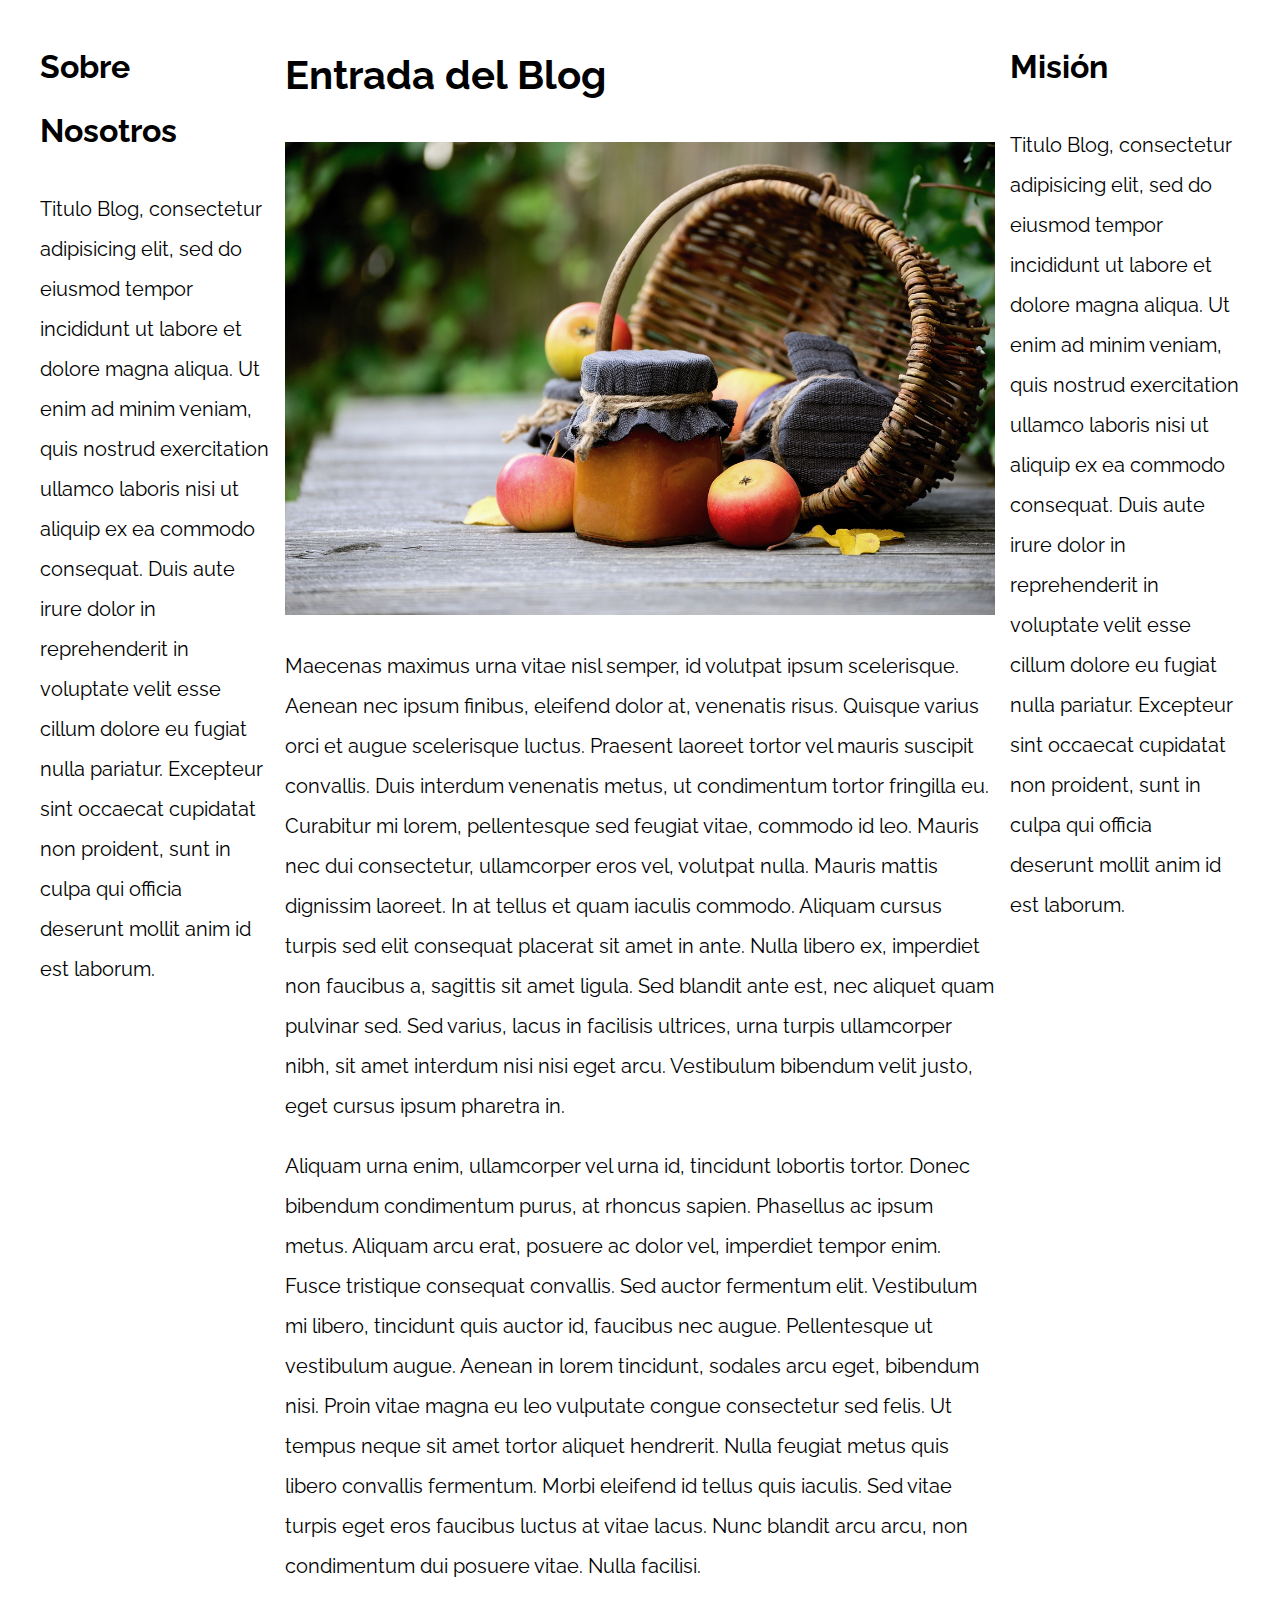
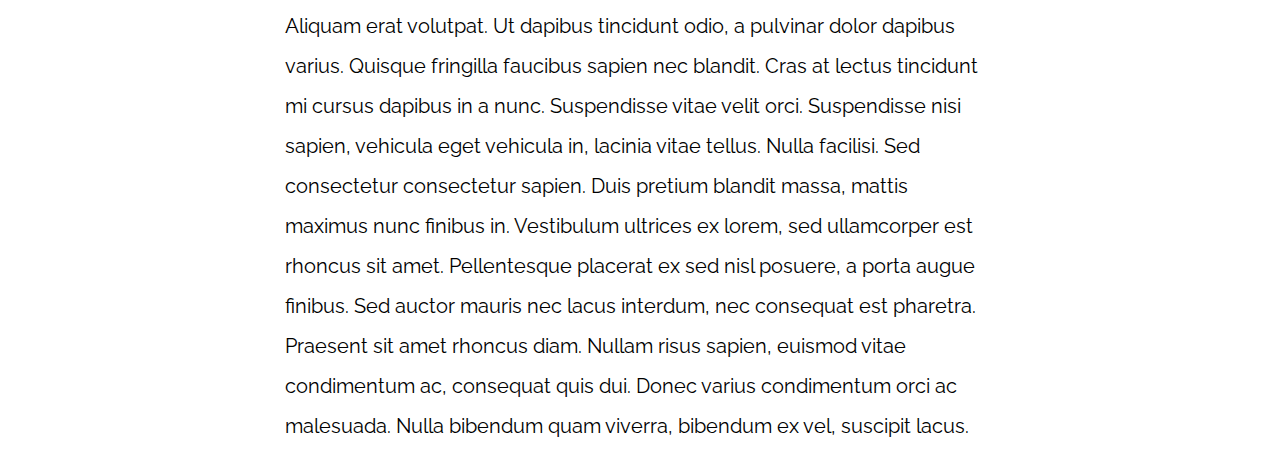
<file: DesarrolloWeb/PatronesRWD/06-3columnas_flexbox/index.html>
<!DOCTYPE html>
<html>

<head>
    <meta charset="utf-8">
    <title>Patrones Responsive Web Design</title>
    <link rel="stylesheet" href="https://necolas.github.io/normalize.css/8.0.1/normalize.css">
    <link href="https://fonts.googleapis.com/css?family=Raleway:400,700,900" rel="stylesheet">
    <link rel="stylesheet" href="css/styles.css">
    <meta name="viewport" content="width=device-width, initial-scale=1">
</head>

<body>

    <div class="contenedor contenido-flex">
        <main class="principal">
            <article>
                <h1>Entrada del Blog</h1>
                <img src="img/imagen1.jpg">

                <p>Maecenas maximus urna vitae nisl semper, id volutpat ipsum scelerisque. Aenean nec ipsum finibus, eleifend dolor at, venenatis risus. Quisque varius orci et augue scelerisque luctus. Praesent laoreet tortor vel mauris suscipit convallis.
                    Duis interdum venenatis metus, ut condimentum tortor fringilla eu. Curabitur mi lorem, pellentesque sed feugiat vitae, commodo id leo. Mauris nec dui consectetur, ullamcorper eros vel, volutpat nulla. Mauris mattis dignissim laoreet.
                    In at tellus et quam iaculis commodo. Aliquam cursus turpis sed elit consequat placerat sit amet in ante. Nulla libero ex, imperdiet non faucibus a, sagittis sit amet ligula. Sed blandit ante est, nec aliquet quam pulvinar sed. Sed
                    varius, lacus in facilisis ultrices, urna turpis ullamcorper nibh, sit amet interdum nisi nisi eget arcu. Vestibulum bibendum velit justo, eget cursus ipsum pharetra in.</p>

                <p>Aliquam urna enim, ullamcorper vel urna id, tincidunt lobortis tortor. Donec bibendum condimentum purus, at rhoncus sapien. Phasellus ac ipsum metus. Aliquam arcu erat, posuere ac dolor vel, imperdiet tempor enim. Fusce tristique consequat
                    convallis. Sed auctor fermentum elit. Vestibulum mi libero, tincidunt quis auctor id, faucibus nec augue. Pellentesque ut vestibulum augue. Aenean in lorem tincidunt, sodales arcu eget, bibendum nisi. Proin vitae magna eu leo vulputate
                    congue consectetur sed felis. Ut tempus neque sit amet tortor aliquet hendrerit. Nulla feugiat metus quis libero convallis fermentum. Morbi eleifend id tellus quis iaculis. Sed vitae turpis eget eros faucibus luctus at vitae lacus.
                    Nunc blandit arcu arcu, non condimentum dui posuere vitae. Nulla facilisi.</p>

                <p>Aliquam erat volutpat. Ut dapibus tincidunt odio, a pulvinar dolor dapibus varius. Quisque fringilla faucibus sapien nec blandit. Cras at lectus tincidunt mi cursus dapibus in a nunc. Suspendisse vitae velit orci. Suspendisse nisi sapien,
                    vehicula eget vehicula in, lacinia vitae tellus. Nulla facilisi. Sed consectetur consectetur sapien. Duis pretium blandit massa, mattis maximus nunc finibus in. Vestibulum ultrices ex lorem, sed ullamcorper est rhoncus sit amet. Pellentesque
                    placerat ex sed nisl posuere, a porta augue finibus. Sed auctor mauris nec lacus interdum, nec consequat est pharetra. Praesent sit amet rhoncus diam. Nullam risus sapien, euismod vitae condimentum ac, consequat quis dui. Donec varius
                    condimentum orci ac malesuada. Nulla bibendum quam viverra, bibendum ex vel, suscipit lacus.</p>
            </article>
        </main>
        <aside class="sidebar-1 sidebar">
            <h2>Sobre Nosotros</h2>
            <p>Titulo Blog, consectetur adipisicing elit, sed do eiusmod tempor incididunt ut labore et dolore magna aliqua. Ut enim ad minim veniam, quis nostrud exercitation ullamco laboris nisi ut aliquip ex ea commodo consequat. Duis aute irure dolor
                in reprehenderit in voluptate velit esse cillum dolore eu fugiat nulla pariatur. Excepteur sint occaecat cupidatat non proident, sunt in culpa qui officia deserunt mollit anim id est laborum.</p>
        </aside>
        <aside class="sidebar-2 sidebar">
            <h2>Misión</h2>
            <p>Titulo Blog, consectetur adipisicing elit, sed do eiusmod tempor incididunt ut labore et dolore magna aliqua. Ut enim ad minim veniam, quis nostrud exercitation ullamco laboris nisi ut aliquip ex ea commodo consequat. Duis aute irure dolor
                in reprehenderit in voluptate velit esse cillum dolore eu fugiat nulla pariatur. Excepteur sint occaecat cupidatat non proident, sunt in culpa qui officia deserunt mollit anim id est laborum.</p>
        </aside>
    </div>

</body>

</html>
</file>
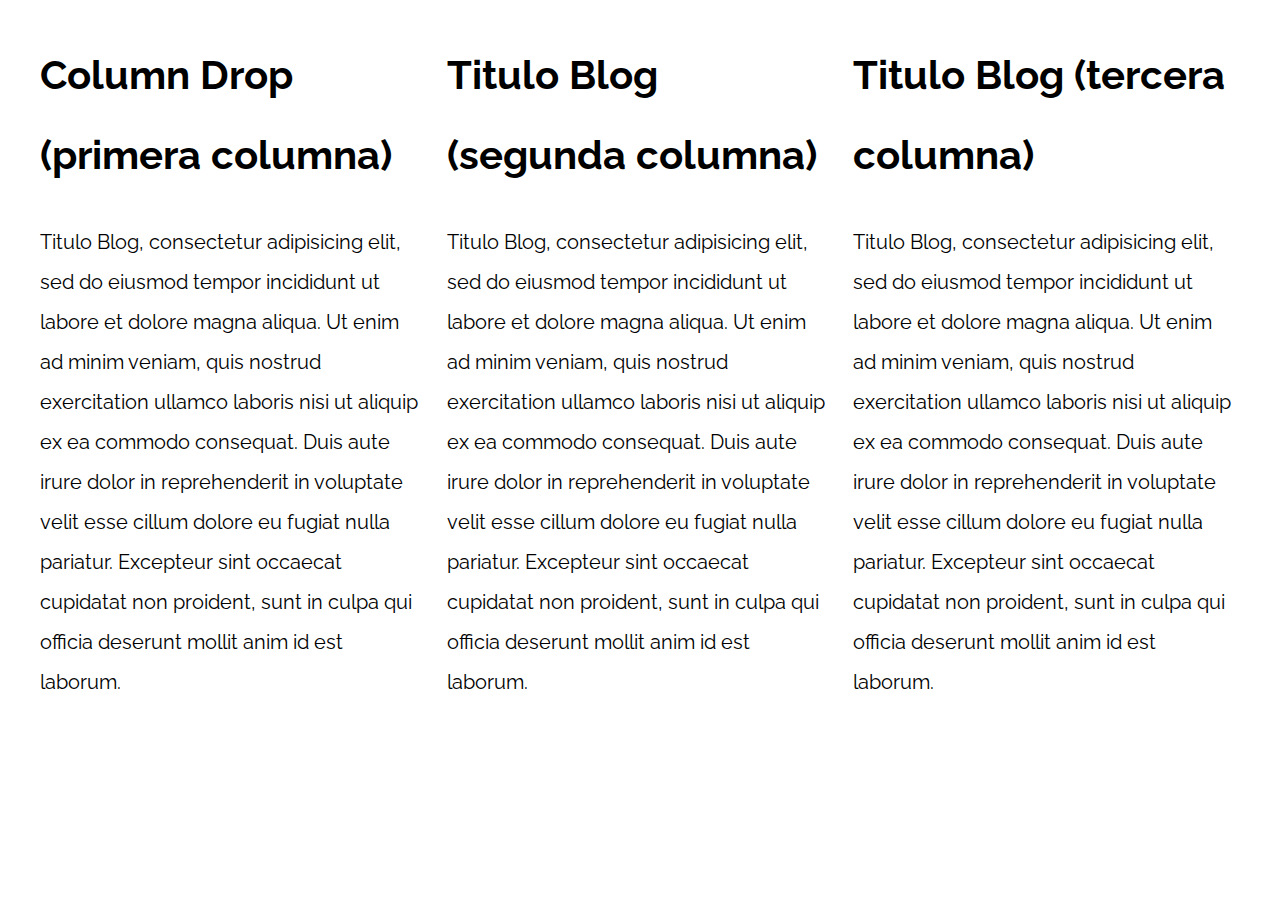
<file: DesarrolloWeb/PatronesRWD/07-column_drop_css_grid/index.html>
<!DOCTYPE html>
<html>

<head>
    <meta charset="utf-8">
    <title>Patrones Responsive Web Design</title>
    <link rel="stylesheet" href="https://necolas.github.io/normalize.css/8.0.1/normalize.css">
    <link href="https://fonts.googleapis.com/css?family=Raleway:400,700,900" rel="stylesheet">
    <link rel="stylesheet" href="css/styles.css">
    <meta name="viewport" content="width=device-width, initial-scale=1">
</head>

<body>

    <div class="contenedor column-drop-css">
        <main>
            <h1>Column Drop (primera columna)</h1>
            <p>
                Titulo Blog, consectetur adipisicing elit, sed do eiusmod tempor incididunt ut labore et dolore magna aliqua. Ut enim ad minim veniam, quis nostrud exercitation ullamco laboris nisi ut aliquip ex ea commodo consequat. Duis aute irure dolor in reprehenderit
                in voluptate velit esse cillum dolore eu fugiat nulla pariatur. Excepteur sint occaecat cupidatat non proident, sunt in culpa qui officia deserunt mollit anim id est laborum.
            </p>
        </main>

        <aside class="primera">
            <h1>Titulo Blog (segunda columna)</h1>
            <p>
                Titulo Blog, consectetur adipisicing elit, sed do eiusmod tempor incididunt ut labore et dolore magna aliqua. Ut enim ad minim veniam, quis nostrud exercitation ullamco laboris nisi ut aliquip ex ea commodo consequat. Duis aute irure dolor in reprehenderit
                in voluptate velit esse cillum dolore eu fugiat nulla pariatur. Excepteur sint occaecat cupidatat non proident, sunt in culpa qui officia deserunt mollit anim id est laborum.
            </p>
        </aside>

        <aside class="segunda">
            <h1>Titulo Blog (tercera columna)</h1>
            <p>
                Titulo Blog, consectetur adipisicing elit, sed do eiusmod tempor incididunt ut labore et dolore magna aliqua. Ut enim ad minim veniam, quis nostrud exercitation ullamco laboris nisi ut aliquip ex ea commodo consequat. Duis aute irure dolor in reprehenderit
                in voluptate velit esse cillum dolore eu fugiat nulla pariatur. Excepteur sint occaecat cupidatat non proident, sunt in culpa qui officia deserunt mollit anim id est laborum.
            </p>
        </aside>
    </div>

</body>

</html>
</file>
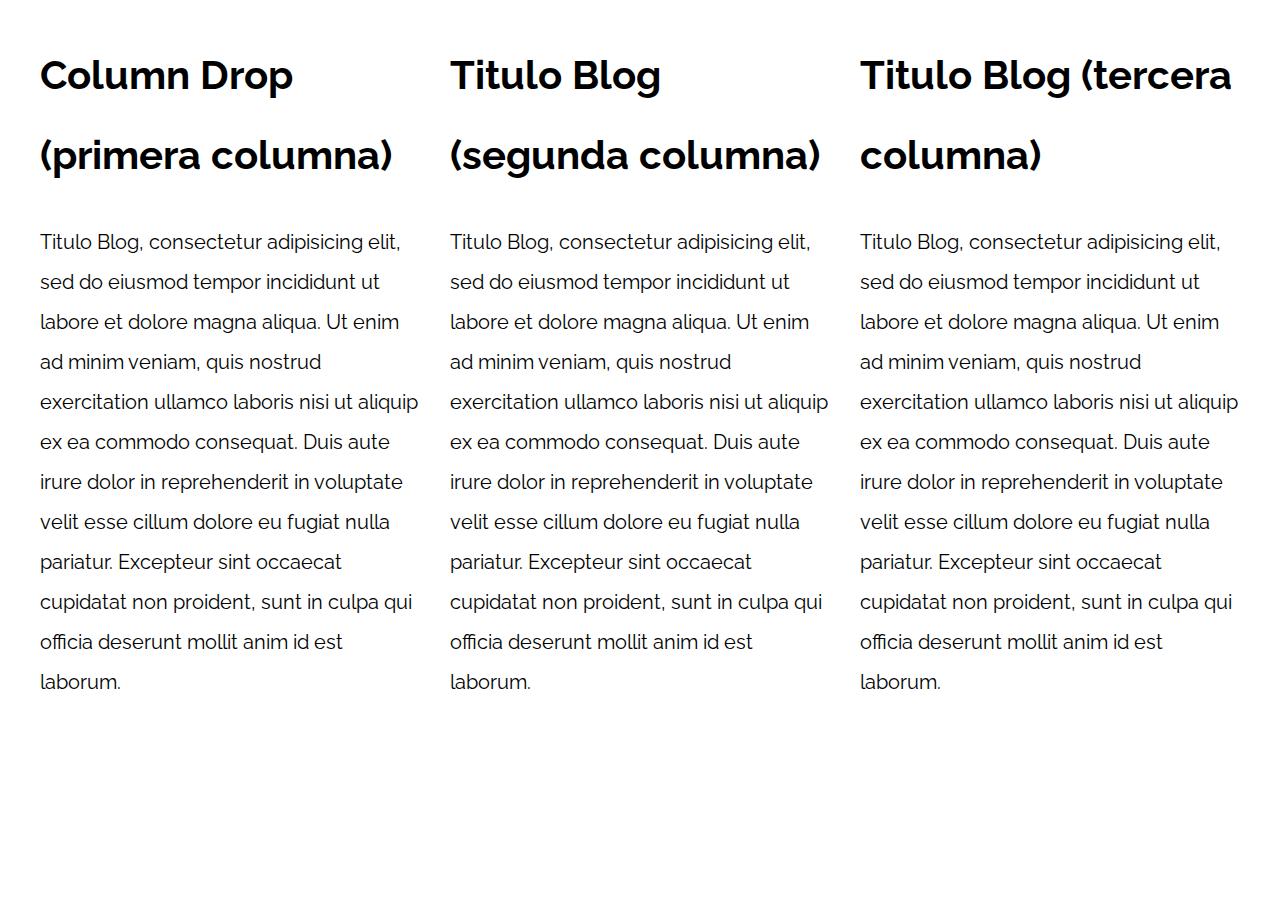
<file: DesarrolloWeb/PatronesRWD/08-column_drop_flexbox/index.html>
<!DOCTYPE html>
<html>

<head>
    <meta charset="utf-8">
    <title>Patrones Responsive Web Design</title>
    <link rel="stylesheet" href="https://necolas.github.io/normalize.css/8.0.1/normalize.css">
    <link href="https://fonts.googleapis.com/css?family=Raleway:400,700,900" rel="stylesheet">
    <link rel="stylesheet" href="css/styles.css">
    <meta name="viewport" content="width=device-width, initial-scale=1">
</head>

<body>

    <div class="contenedor column-drop-flex">
        <main class="contenido-principal">
            <h1>Column Drop (primera columna)</h1>
            <p>
                Titulo Blog, consectetur adipisicing elit, sed do eiusmod tempor incididunt ut labore et dolore magna aliqua. Ut enim ad minim veniam, quis nostrud exercitation ullamco laboris nisi ut aliquip ex ea commodo consequat. Duis aute irure dolor in reprehenderit
                in voluptate velit esse cillum dolore eu fugiat nulla pariatur. Excepteur sint occaecat cupidatat non proident, sunt in culpa qui officia deserunt mollit anim id est laborum.
            </p>
        </main>

        <aside class="primera">
            <h1>Titulo Blog (segunda columna)</h1>
            <p>
                Titulo Blog, consectetur adipisicing elit, sed do eiusmod tempor incididunt ut labore et dolore magna aliqua. Ut enim ad minim veniam, quis nostrud exercitation ullamco laboris nisi ut aliquip ex ea commodo consequat. Duis aute irure dolor in reprehenderit
                in voluptate velit esse cillum dolore eu fugiat nulla pariatur. Excepteur sint occaecat cupidatat non proident, sunt in culpa qui officia deserunt mollit anim id est laborum.
            </p>
        </aside>

        <aside class="segunda">
            <h1>Titulo Blog (tercera columna)</h1>
            <p>
                Titulo Blog, consectetur adipisicing elit, sed do eiusmod tempor incididunt ut labore et dolore magna aliqua. Ut enim ad minim veniam, quis nostrud exercitation ullamco laboris nisi ut aliquip ex ea commodo consequat. Duis aute irure dolor in reprehenderit
                in voluptate velit esse cillum dolore eu fugiat nulla pariatur. Excepteur sint occaecat cupidatat non proident, sunt in culpa qui officia deserunt mollit anim id est laborum.
            </p>
        </aside>
    </div>

</body>

</html>
</file>
<file: DesarrolloWeb/BlogDeCafe/css/style.css>
:root {
    --fuenteHeading: 'PT Sans', sans-serif;
    --fuenteParrafos: 'Open Sans', sans-serif;
    /* colores */
    --primario: #784F3C;
    --gris: #e1e1e1;
    --blanco: #ffffff;
    --negro: #000000;
}
/* apply a natural box layout model to all elements, but allowing components to change */
html {
    box-sizing: border-box;
    font-size: 62.5%;
}
*, *:before, *:after {
    box-sizing: inherit;
}
body {
    font-family: var(--fuenteParrafos);
    font-size: 1.6rem;
    line-height: 2;
}

/* GLOBALES */
.contenedor {
    max-width: 1200px;
    width: 90%;
    margin: 0 auto
}
a {
    text-decoration: none;
}
h1, h2, h3, h4 {
    font-family: var(--fuenteHeading);
    line-height: 1.2;
}
h1{
    font-size: 4.8rem;
}
h2{
    font-size: 4rem;

}
h3 {
    font-size: 3.2rem;

}
h4 {
    font-size: 2.8rem;
}
img {
    max-width: 100%;
}
.no-margin {
    margin: 0;
}
.no-padding {
    padding: 0;
}
.centrar-texto {
    text-align: center;
}

/*  ========  */
/* Header */
.header {
    background-image: url(../img/banner.jpg);
    height: 60rem;
    background-size: cover;
    background-repeat: no-repeat;
    background-position: center center;
}
.header__texto {
    text-align: center;
    color: var(--blanco);
    margin-top: 5rem;
}
@media (min-width: 768px) {
    .header__texto {
        margin-top: 15rem;
    }
}
.barra {
    padding-top: 3rem;
}
@media (min-width: 768px) {
    .barra {
        display: flex;
        justify-content: space-between;
        align-items: center;
    }

}
.logo {
    color: var(--blanco);
}
.logo__nombre {
    font-weight: 400;
}
.logo__bold {
    font-weight: 700;
}
@media (min-width: 768px) {
    .navegacion {
        display: flex;
        gap: 2rem;
    }
}
.navegacion__enlace {
    display: block;
    text-align: center;
    font-size: 1.8rem;
    color: var(--blanco);
}

/* Contenido principal */
@media (min-width: 768px) {
    .contenido-principal {
        display: grid;
        grid-template-columns: 2fr 1fr;
        column-gap: 4rem;
    }
}
.entrada {
    border-bottom: 1px solid var(--gris);
    margin-bottom: 2rem;
}
.entrada:last-of-type {
    border-bottom: none;
    margin-bottom: 0;
}
.boton {
    display: block;
    font-family: var(--fuenteHeading);
    color: var(--blanco);
    padding: 1rem 3rem;
    font-size: 1.8rem;
    text-transform: uppercase;
    font-weight: 700;
    margin-bottom: 2rem;
    border: none;

}
.boton--primario {
    background-color: var(--negro);
}
.boton--secundario{
    background-color: var(--primario);

}
@media (min-width: 768px) {
    .boton {
        display: inline-block;
    }
}
.boton:hover {
    cursor: pointer;
}
/*Cursos*/
.widget-curso__label {
    font-family: var(--fuenteHeading);
    font-weight: 700;
}
.widget-curso__info {
    font-weight: normal;
}
.widget-curso__label,
.widget-curso__info {
    font-size: 2rem;
    line-height: 1.5;
}
.cursos {
    list-style: none;
}
.widget-curso{
    border-bottom: 1px solid var(--gris);
    margin-bottom: 2rem;
}
.widget-curso:last-of-type {
    border-bottom: none;
    margin-bottom: 0;
}

/* footer */
@media (min-width: 768px) {
    .barra-footer {
        display: flex;
        justify-content: space-between;
        align-items: center;
    }
}
.footer {
    /* width: 100%; */
    background-color: var(--negro);
    padding: 2rem 0;
    margin-top: 2rem;
}

/* nosotros */
@media (min-width: 768px) {
    .sobre-nosotros {
        display: grid;
        grid-template-columns: repeat(2,1fr);
        gap: 2rem;
    }
    
}
.curso {
    border-bottom: 1px solid var(--gris);
    padding: 3rem 0;
}
.curso:last-of-type {
    border-bottom: none;
}

@media (min-width: 768px) {
    .curso {
        display: grid;
        grid-template-columns:1fr 2fr;
        gap: 2rem;
    }
}

/** CONTACTO **/
.contacto-bg {
    background-image: url(../img/contacto.jpg);
    height: 40rem;
    background-size: cover;
    background-repeat: no-repeat;
}
.formulario {
    background-color: var(--blanco);
    margin: -5rem auto 0 auto;
    width: 95%;
    padding: 5rem;
}
.campo {
    display: flex;
    gap: 1rem;
    margin-bottom: 2rem;
}
.campo__label {
    flex: 0 0 9rem;
    text-align: right;
}
.campo__field {
    flex: 1;
    border: 1px solid var(--gris);
    padding: 1rem;
}
.campo__field--textarea {
    height: 20rem;
}
</file>
<file: DesarrolloWeb/Freelancer/css/style.css>
/*pseudo selectores (elementos que no existen en el html)*/
:root{
    --blanco: #ffffff;
    --oscuro: #212121;
    --primario: #ffc107;
    --secundario: #0097a7;
    --gris: #757575;
    --grisClaro: #dfe9f3;
}

html{
    font-size: 62.5%;
    box-sizing: border-box;/* hack box model (https://www.paulirish.com/2012/box-sizing-border-box-ftw/)*/
    scroll-snap-type: y mandatory; /* hará scroll a funcionalidades */
}
/* SCROLL SNAP */
.servicios, .navegacion-principal, .formulario {
    scroll-snap-align: center;/* se muestra en la mitad de servicios*/
    scroll-snap-stop: always;/* siempre se va a detener */
}
*, *:before, *:after {
    box-sizing: inherit;
}
body{
    font-size: 16px;/*1rem : 10px*/
    font-family: 'Krub', sans-serif;
    background-image: linear-gradient(to top, var(--grisClaro) 0%, var(--blanco) 100%);
}
.contenedor {
    max-width: 120rem;
    margin: auto;
}
.boton {
    background-color: var(--secundario);
    color: var(--blanco);
    padding: 1rem 3rem;
    margin-top: 3rem;
    text-decoration: none;
    font-size: 2rem;
    font-weight: bold;
    text-transform: uppercase;
    border-radius: .5rem;
    width: 90%;
    text-align: center;
    border: none;
}
@media (min-width: 480px) {
    .boton {
        width: auto;
    }
}
.boton:hover {
    cursor: pointer;
}
.sombra {
    -webkit-box-shadow: 0px 5px 15px 0px rgba(112,112,112,0.45);
    -moz-box-shadow: 0px 5px 15px 0px rgba(112,112,112,0.45);
    box-shadow: 0px 5px 15px 0px rgba(112,112,112,0.45);
    background-color: var(--blanco);
    padding: 2rem;
}
/*Tipografía*/
h1{
    font-size: 3.8rem;
}
h2{
    font-size: 2.8rem;
}
h3{
    font-size: 1.8rem;
}
h1,h2,h3 {
    text-align: center;
}
.titulo span {
    font-size: 2rem;
}
/*UTILIDADES*/
.w-sm-100 {
    width: 100%;
}
@media (min-width: 768px) {
    .w-sm-100{
        width:auto;
    }
}
.flex {
    display: flex;
}
.alinear-derecha {
    justify-content: flex-end;
}
.nav-bg {
    background-color: var(--secundario);
}
.navegacion-principal {
    display: flex;
    flex-direction: column;
    align-items: center;
}

@media (min-width: 768px) {
    .navegacion-principal {
        flex-direction: row;
        justify-content:space-between;
    }
}
.navegacion-principal a{
    color: var(--blanco);
    text-decoration-line: none;
    font-size: 2rem;
    font-weight: bold;
    padding: 1rem;
}
.navegacion-principal a:hover{
    background-color: var(--primario);
    color: var(--oscuro);
}
.hero {
    background-image: url(../img/hero.jpg);
    background-repeat: no-repeat;
    background-size: cover;
    height: 450px;
    position: relative; /*se pone relative a la clase padre para despues poner absolute sobre la hija*/
    margin-bottom: 2rem;
}
.contenido-hero {
    position: absolute; /*clase hija q se adapta a las dimensiones de la clase padre*/
    /*background-color: rgba(0, 0, 0, .7); forma común*/
    background-color: rgb(0 0 0 / 70%); /*nueva forma*/
    width: 100%;
    height: 100%;
    display: flex;
    flex-direction: column;
    align-items: center;
    justify-content: center;
}
.contenido-hero h2,
.contenido-hero p {
    color: var(--blanco);
}
.ubicacion {
    display: flex;
    align-items: flex-end;
}

/*===SERVICIOS===*/
/*.servicios {
    display: grid;
    /*
    grid-template-columns: 300px 400px;
    grid-template-rows: 200px 100px;
    Se puede hacer lo mismo de arriba con:
    grid-column: grid: 200px 100px / 300px 400px; Es decir primero fila despues columnas
    */
    /*
    grid-template-columns: 33.3% 33.3% 33.3%; 
    grid-template-columns: 1fr 1fr 1fr;
    Esto es lo mismo de abajo
    grid-template-columns: repeat(3, 1fr);
}*/
@media (min-width: 768px) {
    .servicios {
        display: grid;
        grid-template-columns: repeat(3, 1fr);
        column-gap: 1rem;
    }
}
.servicio {
    display: flex;
    flex-direction: column;
    align-items: center;
}
.servicio h3 {
    color: var(--secundario);
    font-weight: normal;
}
.servicio p {
    line-height: 2; /*Interlineado del parrafo*/
    text-align: center;
}
.servicio .iconos {
    height: 13rem;
    width: 13rem;
    background-color: var(--primario);
    border-radius: 50%;
    display: flex;
    justify-content: space-evenly;
    align-items: center;
}
/*===CONTACTO===*/
.formulario {
    background-color: var(--gris);
    width: min(60rem, 100%);/*min -> utiliza el valor más pequeño de los 2 que se le manda*/
    margin: 0 auto; /*si el padre no tiene display:flex se puede utilizar el margin*/
    padding: 2rem;
    border-radius: 1rem;
}
.formulario legend {
    text-align: center;
    font-size: 1.8rem;
    text-transform: uppercase;
    font-weight: bold;
    margin-bottom: 1.5rem;
    color: var(--primario);
}
.formulario fieldset {
    border: none;
}
@media (min-width: 768px) {
    .contenedor-campos {
        display: grid;
        grid-template-columns: repeat(2, 1fr);
        grid-template-rows: auto auto 20rem;
        column-gap: 1rem;
    }
    .campo:nth-child(3),
    .campo:nth-child(4){
        grid-column: 1/3;
    }
    
}
.campo{
    margin-bottom: 1rem;
}
.campo label{
    color: var(--blanco);
    font-weight: bold;
    margin-bottom: .5rem;
    display: block;
}
.input-text {
    width: 100%;
    border: none;
    padding: 1.5rem;
    border-radius: .5rem;
}
.campo textarea {
    height: 20rem;
}
/*FOOTER*/
.footer {
    text-align: center;
}
</file>
<file: DesarrolloWeb/IntroduccionJS/css/style.css>
body {
    background: #4b6cb7;  /* fallback for old browsers */
    background: -webkit-linear-gradient(to right, #182848, #4b6cb7);  /* Chrome 10-25, Safari 5.1-6 */
    background: linear-gradient(to right, #182848, #4b6cb7); /* W3C, IE 10+/ Edge, Firefox 16+, Chrome 26+, Opera 12+, Safari 7+ */
}

h1, p, a {
    font-family: 'Carrois Gothic SC', sans-serif;
    display: block;
    text-align: center;
    line-height:.8;
    color: white;
}
.contenido {
    max-width: 1200px;
    margin: 5rem auto 0 auto;
    color: white;
    font-size: 3rem;
    font-family: 'Carrois Gothic SC', sans-serif;
}
h1 {
    font-size: 4rem;
}
a {
    font-size: 1.4rem;
}
p {
    font-size: 2.2rem;
}

.hashtag {
    font-family: Arial, Helvetica, sans-serif;
}
</file>
<file: DesarrolloWeb/Menu_CSSGRID/estilos.css>
* {
    margin: 0;
    box-sizing: border-box;
}

body {
    font-family: 'Roboto', sans-serif;
}

.container {
    margin: 0 auto;
    width: 90%;
    max-width: 1200px;
    overflow: hidden;

}

.hero {
    background-image: linear-gradient(rgba(0, 0, 0, 0.1),rgba(0, 0, 0, 0.2)),
    url('./assets/hero.jpg');
    background-size: cover;
    min-height: 500px;
    height: 100vh;
    color: #fff;
}

.nav{
    /*custom properties*/
    --state-close:scale(0);
    --state-hamburger:scale(1);
    --state-menu: translate(-100%);

    padding: 40px 0;
    display: grid;
    justify-content: space-between;
    align-items: center;
    grid-template-columns: repeat(2, max-content);
}

.nav:target {
    --state-menu: translate(0);
    --state-close:scale(1);
    --state-hamburger:scale(0);
}

.nav__logo {
    font-size: 2.5rem;
    z-index: 1;
}

.nav__hamburger,
.nav__close {
    cursor: pointer;
    /*esto es para ubicarlos en la misma fila y columna*/
    grid-column: -2/-1; /*penultimo al último*/
    grid-row: 1/2; /*de la primera a la segunda fila*/
    /*==hasta aquí==*/
    transition: .4s transform;
}

.nav__hamburger{
    transform: var(--state-hamburger);
}

.nav__close{
    transform: var(--state-close);
}

.nav__icon {
    width: 40px;
}

.nav__links {
    background-color: #000;
    position: absolute;
    top: 0;
    bottom: 0;
    left: 0;
    right: 0;
    padding: 0;
    display: grid;
    align-content: center;
    gap: 2em;
    padding-left: 5%;
    transform: var(--state-menu);
    transition: .3s transform;
}

.nav__item {
    list-style: none;
}

.nav__link {
    color: #fff;
    text-decoration: none;
    font-size: 1.2rem;
    letter-spacing: 2px;
}

@media (min-width:768px){
    .nav{
        /*custom properties*/
        --state-hamburger:scale(0);
        --state-menu: translate(0);
    }
    
    .nav:target {
        --state-close:scale(0);
    }

    .nav__links {
        padding: 0;
        background-color: unset;
        position: unset;
        gap: 1.5em;
        grid-auto-flow: column;
        transform: unset;

        grid-column: -2/-1;
        grid-row: 1/2;
    }

    .nav__link {
        font-size: 1rem;
        letter-spacing: none;
    }
}
</file>
<file: DesarrolloWeb/Store/css/style.css>
:root {
    --primario: #9C27B0;
    --primarioOscuro: #89119D;
    --secundario: #FFCE00;
    --secundarioOscuro: rgb(233,287,2);
    --blanco: #FFF;
    --negro: #000;
    --fuentePrincipal: 'Staatliches', cursive;
}
/*Snippet paul irish - boxsizing*/
/* apply a natural box layout model to all elements, but allowing components to change */
html {
    box-sizing: border-box;
    font-size: 62.5%; /*1rem = 10px*/
}
*, *:before, *:after {
    box-sizing: inherit;
}

/*===GLOBALES===*/
body {
    background-color: var(--primario);
    font-size: 1.6rem;
    line-height: 1.5;
}
p {
    font-size: 1.8rem;
    font-family: Arial, Helvetica, sans-serif;
    color: var(--blanco);
}
a{
    text-decoration: none;
}
img {
    width: 100%;
}
.contenedor {
    max-width: 120rem;
    margin: 0 auto;
}
h1,h2,h3 {
    text-align: center;
    color: var(--secundario);
    font-family: var(--fuentePrincipal);
}
h1 {
    font-size: 4rem;
}
h2 {
    font-size: 3.2rem;
}
h3 {
    font-size: 2.4rem;
}

/*Header*/
.header {
    display: flex;
    justify-content: center;
}
.header__logo {
    margin: 3rem 0;
}
.footer {
    background-color: var(--primarioOscuro);
    padding: 1rem 0;
    margin-top: 2rem;
}
.footer__texto{
    text-align: center;
    font-family: var(--fuentePrincipal);
    font-size: 2.2rem;
}
/*Navegación*/
.navegacion {
    background-color: var(--primarioOscuro);
    padding: 1rem 0;
    display: flex;
    justify-content: center;
    gap: 2rem; /*separa los elementos*/
}
.navegacion__enlace {
    font-family: var(--fuentePrincipal);
    color: var(--blanco);
    font-size: 30px;
}
.navegacion__enlace--activo, /*es un modificador*/
.navegacion__enlace:hover {
    color: var(--secundario);
}

/*GRID*/
.grid {
    display: grid;
    grid-template-columns: repeat(2, 1fr);
    gap: 2rem;
}
@media (min-width: 768px) {
    .grid {
        grid-template-columns: repeat(3, 1fr);
    }
}

/*Productos*/
.producto {
    background-color: var(--primarioOscuro);
    padding: 1rem;
}
/* .producto__informacion {

} */
.producto__nombre {
    font-size: 4rem;
}
.producto__precio {
    font-size: 2.8rem;
    color: var(--secundario);
}
.producto__nombre,
.producto__precio {
    font-family: var(--fuentePrincipal);
    margin: 1rem 0;
    text-align: center;
    line-height: 1.2;
}

/*GRAFICOS*/
.grafico {
    min-height: 30rem;
    background-repeat: no-repeat;
    background-size: cover;
    grid-column: 1/3;
}
.grafico--camisas {
    grid-row: 2/3;
    background-image: url(../img/grafico1.jpg);
}
.grafico--node {
    background-image: url(../img/grafico2.jpg);
    grid-row: 8/9;
}
@media (min-width: 768px) {
    *.grafico--node {
        grid-row: 5/6;
        grid-column: 2/4;
    }
}

/*NOSOTROS*/
.nosotros {
    display: grid;
    grid-template-rows: repeat(2,auto);
}
@media (min-width: 768px) {
    .nosotros {
        grid-template-columns: repeat(2,1fr);
        column-gap: 2rem;
    }
}
.nosotros__imagen {
    grid-row: 1/2;
}
@media (min-width: 768px) {
    .nosotros__imagen {
        grid-column: 2/3;
    }
}

/*BLOQUES*/
.bloques {
    display: grid;
    grid-template-columns: repeat(2,1fr);
    gap: 2rem;
}
@media (min-width: 768px) {
    .bloques {
        grid-template-columns: repeat(4,1fr);
    }
}
.bloque{
    text-align: center;
}
.bloque__titulo {
    margin: 0;
}

/*PAGINA PRODUCTO*/
@media (min-width: 768px) {
    .camisa {
        display: grid;
        grid-template-columns: repeat(2,1fr);
        column-gap: 2rem;
    }
}
.formulario {
    display: grid;
    grid-template-columns: repeat(2,1fr);
    gap: 2rem;
}
.formulario__campo {
    /*
    border-color: var(--primarioOscuro);
    border-width: 1rem;
    border-style: solid;
    */
    border: 1rem solid var(--primarioOscuro);
    background-color: transparent;
    color: var(--blanco);
    font-size: 2rem;
    font-family: Arial, Helvetica, sans-serif;
    padding: 1rem;
    appearance: none;
}
.formulario__submit {
    background-color: var(--secundario);
    border: none;
    font-size: 2rem;
    font-family: var(--fuentePrincipal);
    padding: 2rem;
    transition: background-color .3s ease;
    grid-column: 1/3;
}
.formulario__submit:hover {
    cursor: pointer;
    background-color: var(--secundarioOscuro);
}
</file>
<file: Proyectos/TranslateJS/style.css>
* {
    margin: 0;
    padding: 0;
}
main {
    width: 95vw;
    height: 100vh;
    margin: 0 auto;
}
h1 {
    text-align: center;
    margin: 2rem 0;
}
.translateContainer {
    display: flex;
    justify-content: center;
    flex-direction: column;
    gap: 2rem;
}
.languajeSelector {
    display: flex;
    justify-content: center;
    gap: 2rem;
}

.languajeTranslate {
    display: flex;
    justify-content: center;
    align-items: center;
    gap: 1rem;
}

.languajeTranslate__from,
.languajeTranslate__to {
    display: flex;
    flex-direction: column;
}
</file>
<file: DesarrolloWeb/PatronesRWD/01-2columnas_iguales_css_grid/css/styles.css>
html {
    box-sizing: border-box;
    font-size: 62.5%;
}

*,
*:before,
*:after {
    box-sizing: inherit;
}

body {
    font-family: 'Raleway', sans-serif;
    font-size: 1.6rem;
}

img {
    max-width: 100%;
}

h1 {
    font-size: 4rem;
}

.contenedor {
    max-width: 1200px;
    width: 95%;
    margin: 0 auto;
}

.entrada-blog a {
    display: inline-block;
    background-color: #2196F3;
    color: white;
    padding: 10px 20px;
    text-decoration: none;
    font-weight: bold;
    text-transform: uppercase;
}

/** CODIGO AQUI **/
@media (min-width: 768px) {
    .dos_columnas {
        display: grid;
        grid-template-columns: repeat(2,1fr);
        column-gap: 2rem;
    }
}
</file>
<file: DesarrolloWeb/PatronesRWD/02-2columnas_iguales_flexbox/css/styles.css>
html {
    box-sizing: border-box;
    font-size: 62.5%;
}

*,
*:before,
*:after {
    box-sizing: inherit;
}

body {
    font-family: 'Raleway', sans-serif;
    font-size: 1.6rem;
}

img {
    max-width: 100%;
}

h1 {
    font-size: 4rem;
}

.contenedor {
    max-width: 1200px;
    width: 95%;
    margin: 0 auto;
}

.entrada-blog a {
    display: inline-block;
    background-color: #2196F3;
    color: white;
    padding: 10px 20px;
    text-decoration: none;
    font-weight: bold;
    text-transform: uppercase;
}

/** CODIGO AQUI **/
@media (min-width: 768px) {
    .dos_columnas {
        display: flex;
        justify-content: space-between;
        gap: 2rem;
    }
}
</file>
<file: DesarrolloWeb/PatronesRWD/03-3columnas_iguales_css_grid/css/styles.css>
html {
    box-sizing: border-box;
    font-size: 62.5%;
}

*,
*:before,
*:after {
    box-sizing: inherit;
}

body {
    font-family: 'Raleway', sans-serif;
    font-size: 1.6rem;
}

img {
    max-width: 100%;
}

h1 {
    font-size: 4rem;
}

.contenedor {
    max-width: 1200px;
    width: 95%;
    margin: 0 auto;
}

.entrada-blog a {
    display: inline-block;
    background-color: #2196F3;
    color: white;
    padding: 10px 20px;
    text-decoration: none;
    font-weight: bold;
    text-transform: uppercase;
}

/** CODIGO AQUI **/
@media (min-width: 768px) {
    .tres_columnas {
        display: grid;
        grid-template-columns: repeat(3,1fr);
        gap: 3rem;
    }
}
</file>
<file: DesarrolloWeb/PatronesRWD/04-3columnas_iguales_flexbox/css/styles.css>
html {
    box-sizing: border-box;
    font-size: 62.5%;
}

*,
*:before,
*:after {
    box-sizing: inherit;
}

body {
    font-family: 'Raleway', sans-serif;
    font-size: 1.6rem;
}

img {
    max-width: 100%;
}

h1 {
    font-size: 4rem;
}

.contenedor {
    max-width: 1200px;
    width: 95%;
    margin: 0 auto;
}

.entrada-blog a {
    display: inline-block;
    background-color: #2196F3;
    color: white;
    padding: 10px 20px;
    text-decoration: none;
    font-weight: bold;
    text-transform: uppercase;
}

/** CODIGO AQUI **/

@media (min-width: 768px) {
    .tres_columnas {
        display: flex;
        gap: 2rem;
    }
}
</file>
<file: DesarrolloWeb/PatronesRWD/05-3columnas_css_grid/css/styles.css>
html {
    box-sizing: border-box;
    font-size: 62.5%;
}

*,
*:before,
*:after {
    box-sizing: inherit;
}

body {
    font-family: 'Raleway', sans-serif;
    font-size: 1.6rem;
    line-height: 2;
}

img {
    max-width: 100%;
}

h1 {
    font-size: 4rem;
}

h2 {
    font-size: 3.2rem;
}

.contenedor {
    max-width: 1200px;
    width: 95%;
    margin: 0 auto;
}

p {
    font-size: 2rem;
}

.entrada-blog a {
    display: inline-block;
    background-color: #2196F3;
    color: white;
    padding: 10px 20px;
    text-decoration: none;
    font-weight: bold;
    text-transform: uppercase;
}


/** CODIGO AQUI **/
@media (min-width: 768px) {
    .contenedor-grid{
        display: grid;
        grid-template-areas: "izquierda contenido derecha"; /* creo un area q toma el template de comlumns creado a continuación "Los fr" */
        grid-template-columns: 20% 60% 20%; /* 1fr 3fr 1fr */
        gap: 2rem;
        grid-auto-flow: column; /* Sirve para alinear automaticamnte en los espacios vacios del row */
    }
    .contenido-principal {
        grid-area: contenido; /* utilizo el area creada */
    }
    .sidebar-1 {
        grid-area: izquierda;
        /* grid-column: 1/2; */
        /* grid-row: 1/2; --> Esto es si no esta el grid-auto-flow:column;*/
    }
    .sidebar-2 {
        grid-area: derecha;
    }
}
</file>
<file: DesarrolloWeb/PatronesRWD/06-3columnas_flexbox/css/styles.css>
html {
    box-sizing: border-box;
    font-size: 62.5%;
}

*,
*:before,
*:after {
    box-sizing: inherit;
}

body {
    font-family: 'Raleway', sans-serif;
    font-size: 1.6rem;
    line-height: 2;
}

img {
    max-width: 100%;
}

h1 {
    font-size: 4rem;
}

h2 {
    font-size: 3.2rem;
}

p {
    font-size: 2rem;
}

.contenedor {
    max-width: 1200px;
    width: 95%;
    margin: 0 auto;
}

.entrada-blog a {
    display: inline-block;
    background-color: #2196F3;
    color: white;
    padding: 10px 20px;
    text-decoration: none;
    font-weight: bold;
    text-transform: uppercase;
}
/** CODIGO AQUI **/
@media (min-width: 768px) {
    .contenido-flex {
        display:flex;
        justify-content: space-between;
    }
    .principal {
        flex-basis: calc(60% - 1rem);
    }
    .sidebar {
        flex-basis: calc(20% - 1rem);
    }
    .sidebar-1 {
        order: -1;
    }
}
</file>
<file: DesarrolloWeb/PatronesRWD/07-column_drop_css_grid/css/styles.css>
html {
    box-sizing: border-box;
    font-size: 62.5%;
}

*,
*:before,
*:after {
    box-sizing: inherit;
}

body {
    font-family: 'Raleway', sans-serif;
    font-size: 1.6rem;
    line-height: 2;
}

img {
    max-width: 100%;
}

h1 {
    font-size: 4rem;
}

h2 {
    font-size: 3.2rem;
}

p {
    font-size: 2rem;
}

.contenedor {
    max-width: 1200px;
    width: 95%;
    margin: 0 auto;
}

.entrada-blog a {
    display: inline-block;
    background-color: #2196F3;
    color: white;
    padding: 10px 20px;
    text-decoration: none;
    font-weight: bold;
    text-transform: uppercase;
}



/** CODIGO AQUI **/
@media (min-width: 480px) {
    .column-drop-css {
        display: grid;
        grid-template-columns: repeat(2,1fr);
        gap: 2rem;
    }
    .segunda {
        grid-column: 1/3;
    }
}
@media (min-width: 768PX) {
    .column-drop-css {
        grid-template-columns: repeat(3,1fr);
    }
    .segunda {
        grid-column: 3/4;
    }
}
</file>
<file: DesarrolloWeb/PatronesRWD/08-column_drop_flexbox/css/styles.css>
html {
    box-sizing: border-box;
    font-size: 62.5%;
}

*,
*:before,
*:after {
    box-sizing: inherit;
}

body {
    font-family: 'Raleway', sans-serif;
    font-size: 1.6rem;
    line-height: 2;
}

img {
    max-width: 100%;
}

h1 {
    font-size: 4rem;
}

h2 {
    font-size: 3.2rem;
}

p {
    font-size: 2rem;
}

.contenedor {
    max-width: 1200px;
    width: 95%;
    margin: 0 auto;
}

.entrada-blog a {
    display: inline-block;
    background-color: #2196F3;
    color: white;
    padding: 10px 20px;
    text-decoration: none;
    font-weight: bold;
    text-transform: uppercase;
}

/** CODIGO AQUI **/
@media (min-width: 480px) {
    .column-drop-flex {
        display: flex;
        justify-content: space-between;
        flex-wrap: wrap; /* sirve para permitir fluir a los elementos a nuevas lineas y tomen las dimensiones dadas y no las que les toque */
    }
    .contenido-principal,
    .primera {
        flex-basis: calc(50% - 1rem);
    }
}
@media (min-width: 768px) {
    .contenido-principal,
    .primera,
    .segunda {
        flex: 0 0 calc(33.3% - 2rem);
    }
}
</file>
